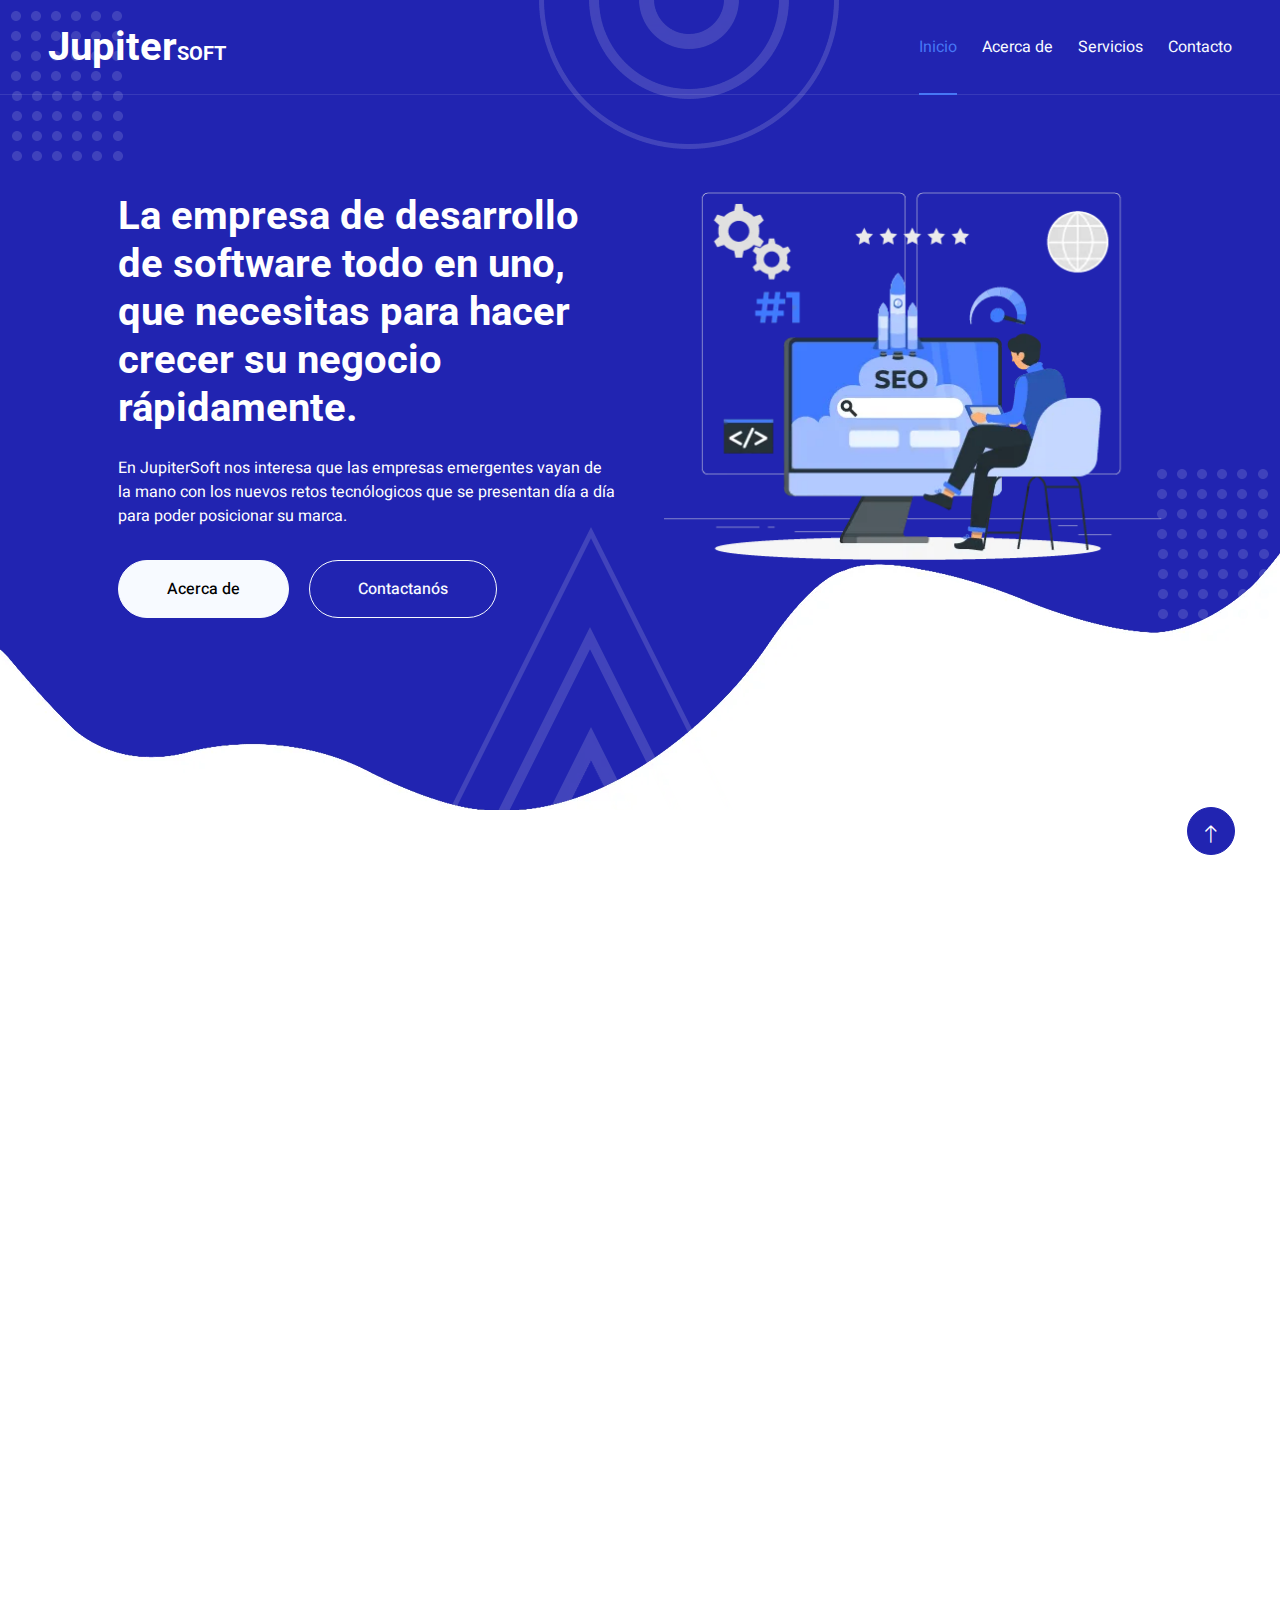
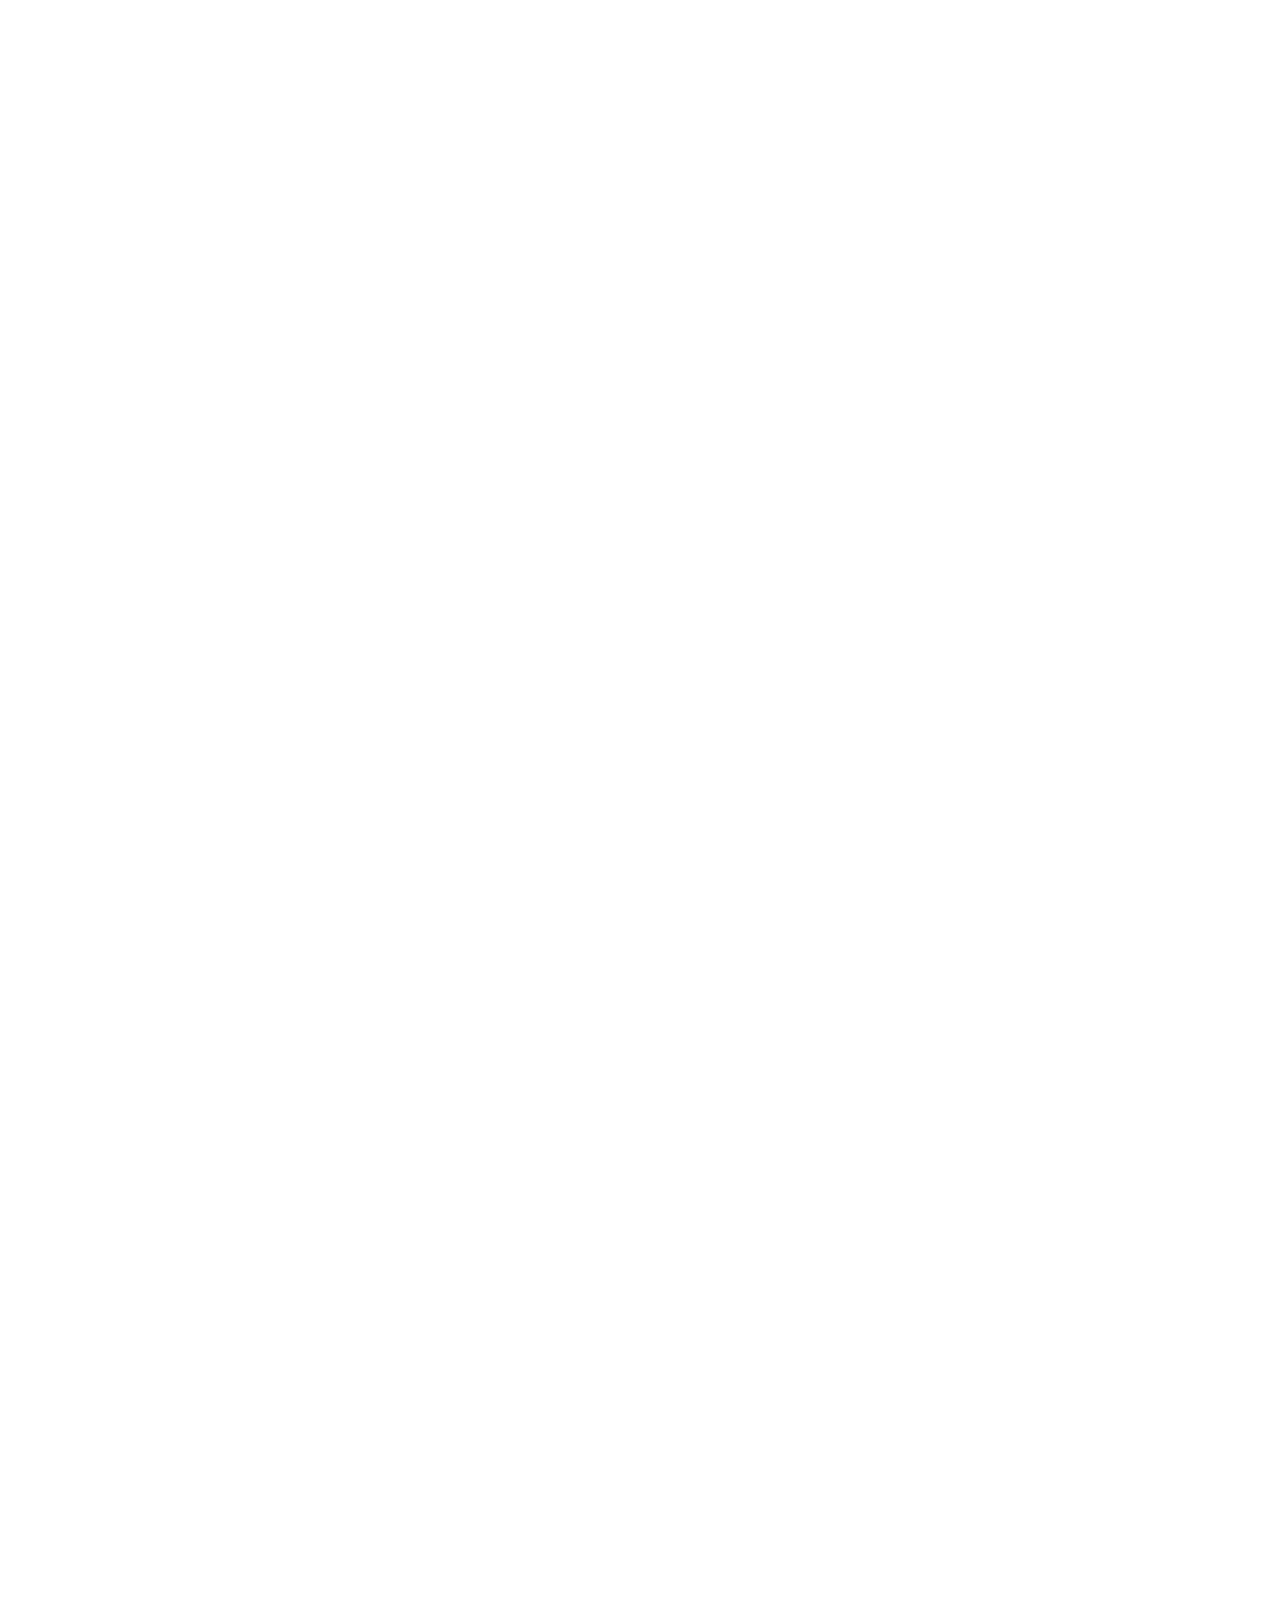
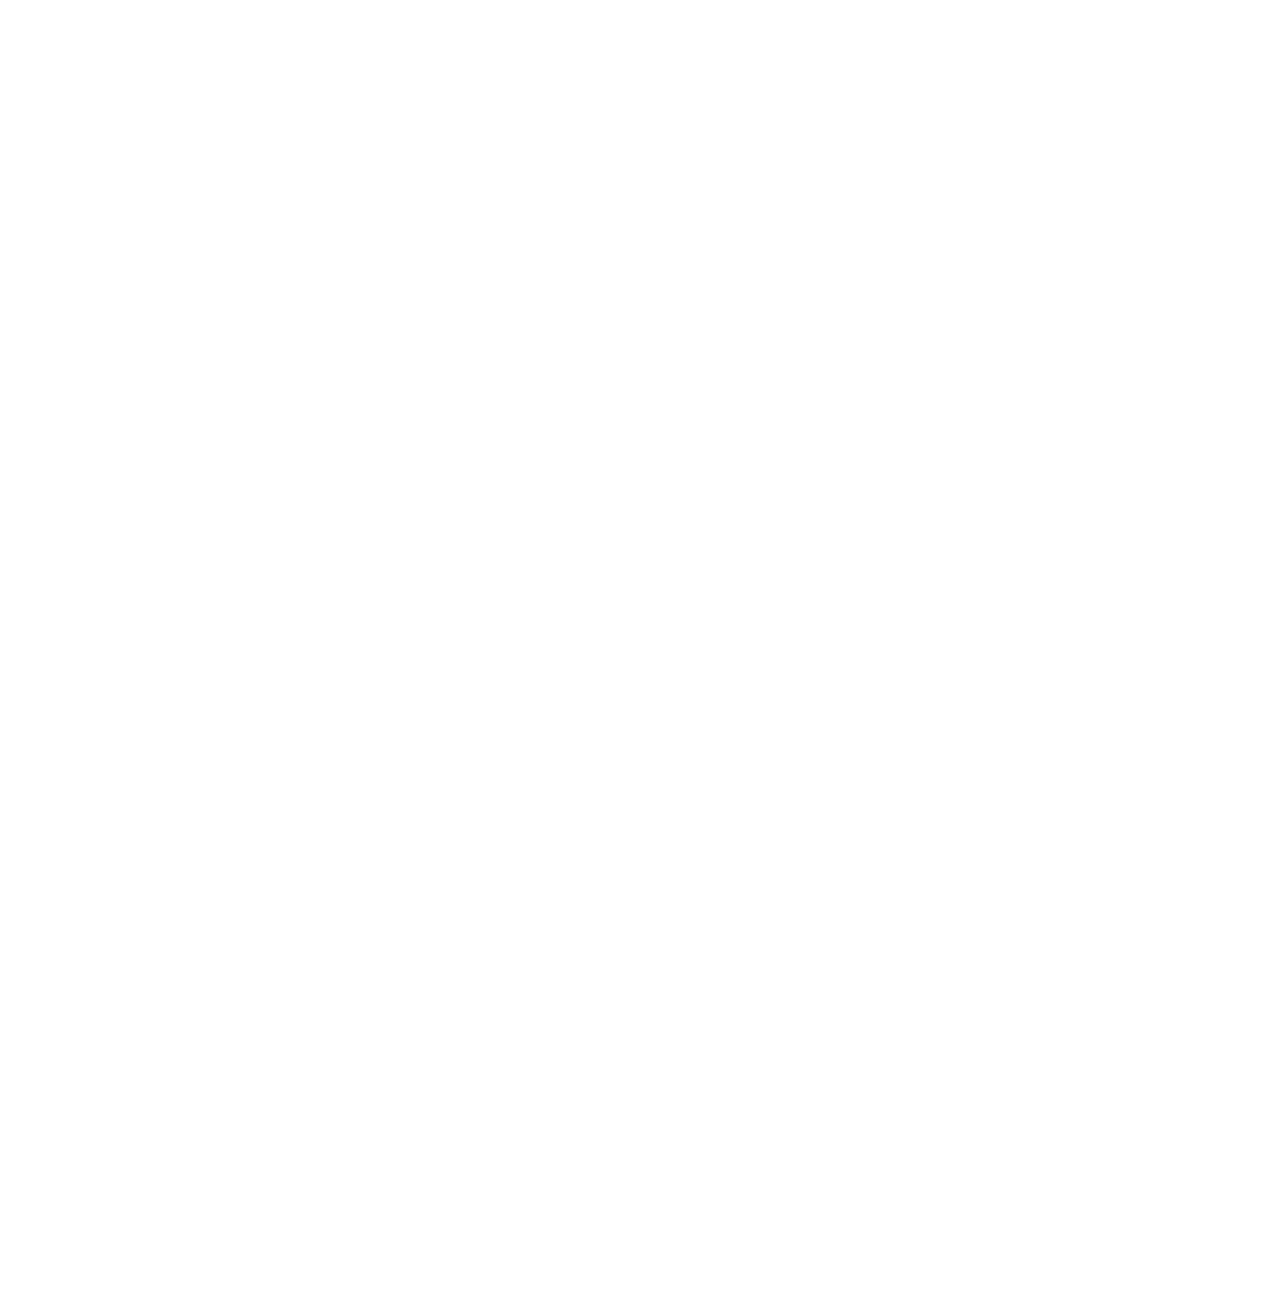
<file: index.html>
<!DOCTYPE html>
<html lang="en">
  <head>
    <meta charset="utf-8" />
    <title>JupiterSoft</title>
    <meta content="width=device-width, initial-scale=1.0" name="viewport" />
    <meta content="software" name="keywords" />
    <meta
      content="JupiterSoft Empresa lider en el desarrollo de tecnología"
      name="description"
    />

    <!-- Favicon -->
    <link rel="shortcut icon" href="img/logo_jupiter.webp" />
    <link rel="apple-touch-icon" href="img/logo_jupiter.webp" />
    <!-- Google Web Fonts -->
    <link rel="preconnect" href="https://fonts.googleapis.com" />
    <link rel="preconnect" href="https://fonts.gstatic.com" crossorigin />
    <link
      href="https://fonts.googleapis.com/css2?family=Heebo:wght@400;500&family=Roboto:wght@400;500;700&display=swap"
      rel="stylesheet"
    />

    <!-- Icon Font Stylesheet -->
    <link
      href="https://cdnjs.cloudflare.com/ajax/libs/font-awesome/5.10.0/css/all.min.css"
      rel="stylesheet"
    />
    <link
      href="https://cdn.jsdelivr.net/npm/bootstrap-icons@1.4.1/font/bootstrap-icons.css"
      rel="stylesheet"
    />

    <!-- Libraries Stylesheet -->
    <link href="lib/animate/animate.min.css" rel="stylesheet" />
    <link href="lib/owlcarousel/assets/owl.carousel.min.css" rel="stylesheet" />
    <link href="lib/lightbox/css/lightbox.min.css" rel="stylesheet" />

    <!-- Customized Bootstrap Stylesheet -->
    <link href="css/bootstrap.min.css" rel="stylesheet" />

    <!-- Template Stylesheet -->
    <link href="css/style.css" rel="stylesheet" />
  </head>

  <body>
    <div class="container-xxl bg-white p-0">
      <!-- Spinner Start -->
      <div
        id="spinner"
        class="show bg-white position-fixed translate-middle w-100 vh-100 top-50 start-50 d-flex align-items-center justify-content-center"
      >
        <div
          class="spinner-grow text-primary"
          style="width: 3rem; height: 3rem"
          role="status"
        >
          <span class="sr-only">Loading...</span>
        </div>
      </div>
      <!-- Spinner End -->

      <!-- Navbar & Hero Start -->
      <div class="container-xxl position-relative p-0">
        <nav
          class="navbar navbar-expand-lg navbar-light px-4 px-lg-5 py-3 py-lg-0"
        >
          <a href="#" class="navbar-brand p-0">
            <h1 class="m-0">Jupiter<span class="fs-5">SOFT</span></h1>
          </a>
          <button
            class="navbar-toggler"
            type="button"
            data-bs-toggle="collapse"
            data-bs-target="#navbarCollapse"
            aria-label="Menu"
          >
            <span class="fa fa-bars"></span>
          </button>
          <div class="collapse navbar-collapse" id="navbarCollapse">
            <div class="navbar-nav ms-auto py-0">
              <a href="index.html" class="nav-item nav-link active">Inicio</a>
              <a href="about.html" class="nav-item nav-link">Acerca de</a>
              <a href="service.html" class="nav-item nav-link">Servicios</a>

              <a href="contact.html" class="nav-item nav-link">Contacto</a>
            </div>
          </div>
        </nav>

        <div class="container-xxl py-5 bg-primary hero-header mb-5">
          <div class="container my-5 py-5 px-lg-5">
            <div class="row g-5 py-5">
              <div class="col-lg-6 text-center text-lg-start">
                <h1 class="text-white mb-4 animated zoomIn">
                  La empresa de desarrollo de software todo en uno, que
                  necesitas para hacer crecer su negocio rápidamente.
                </h1>
                <p class="text-white pb-3 animated zoomIn">
                  En JupiterSoft nos interesa que las empresas emergentes vayan
                  de la mano con los nuevos retos tecnólogicos que se presentan
                  día a día para poder posicionar su marca.
                </p>
                <a
                  href="#"
                  class="btn btn-light py-sm-3 px-sm-5 rounded-pill me-3 animated slideInLeft"
                  >Acerca de</a
                >
                <a
                  href="#"
                  class="btn btn-outline-light py-sm-3 px-sm-5 rounded-pill animated slideInRight"
                  >Contactanós</a
                >
              </div>
              <div class="col-lg-6 text-center text-lg-start">
                <img class="img-fluid" src="img/hero.webp" alt="JupiterSite" />
              </div>
            </div>
          </div>
        </div>
      </div>
      <!-- Navbar & Hero End -->

      <!-- Full Screen Search Start -->
      <div class="modal fade" id="searchModal" tabindex="-1">
        <div class="modal-dialog modal-fullscreen">
          <div class="modal-content" style="background: rgba(29, 29, 39, 0.7)">
            <div class="modal-header border-0">
              <button
                type="button"
                class="btn bg-white btn-close"
                data-bs-dismiss="modal"
                aria-label="Close"
              ></button>
            </div>
            <div
              class="modal-body d-flex align-items-center justify-content-center"
            >
              <div class="input-group" style="max-width: 600px">
                <input
                  type="text"
                  class="form-control bg-transparent border-light p-3"
                  placeholder="Type search keyword"
                />
                <button class="btn btn-light px-4">
                  <i class="bi bi-search"></i>
                </button>
              </div>
            </div>
          </div>
        </div>
      </div>
      <!-- Full Screen Search End -->

      <!-- About Start -->
      <div class="container-xxl py-5">
        <div class="container px-lg-5">
          <div class="row g-5">
            <div class="col-lg-6 wow fadeInUp" data-wow-delay="0.1s">
              <div class="section-title position-relative mb-4 pb-2">
                <h6 class="position-relative text-primary ps-4">
                  Sobre Nosotros
                </h6>
                <h2 class="mt-2">
                  La mejor empresa de desarrollo de software con 5 años de
                  experiencia
                </h2>
              </div>
              <p class="mb-4">
                Nos hemos enfocado en crear una empresa que de soluciones
                simples a problemas complejos, para que nuestros clientes se
                enfoquen en como escalar su modelo de negocio utilizando todas
                las herramientas que vamos desarrollando, utilizando estándares
                de calidad muy altos.
              </p>
              <div class="row g-3">
                <div class="col-sm-6">
                  <h6 class="mb-3">
                    <i class="fa fa-check text-primary me-2"></i>Desarrollo de
                    Sistemas Empresariales
                  </h6>
                  <h6 class="mb-0">
                    <i class="fa fa-check text-primary me-2"></i>Desarrollo
                    Profesional de Sitios Webs Progresivos
                  </h6>
                </div>
                <div class="col-sm-6">
                  <h6 class="mb-3">
                    <i class="fa fa-check text-primary me-2"></i>Configuración
                    de Servidores de Archivos
                  </h6>
                  <h6 class="mb-0">
                    <i class="fa fa-check text-primary me-2"></i>Administracion
                    y gestión de correos eléctronicos
                  </h6>
                </div>
                <div class="col-sm-6">
                  <h6 class="mb-3">
                    <i class="fa fa-check text-primary me-2"></i>Desarrollo de
                    plan de estructura de datos
                  </h6>
                  <h6 class="mb-0">
                    <i class="fa fa-check text-primary me-2"></i>Auditoría de
                    sistemas actuales
                  </h6>
                </div>
                <div class="col-sm-6">
                  <h6 class="mb-3">
                    <i class="fa fa-check text-primary me-2"></i>Configuración
                    de Seguridad Avanzada
                  </h6>
                  <h6 class="mb-0">
                    <i class="fa fa-check text-primary me-2"></i>Consultorías y
                    capacitaciones
                  </h6>
                </div>
              </div>
              <div class="d-flex align-items-center mt-4">
                <a
                  class="btn btn-primary rounded-pill px-4 me-3"
                  href="about.html"
                  >Saber más</a
                >
                <!-- <a class="btn btn-outline-primary btn-square me-3" href="#"
                  ><i class="fab fa-facebook-f"></i
                ></a>
                            <a class="btn btn-outline-primary btn-square me-3" href="#"><i class="fab fa-twitter"></i
                ></a>
                            <a class="btn btn-outline-primary btn-square me-3" href="#"><i class="fab fa-instagram"></i
                ></a>
                            <a class="btn btn-outline-primary btn-square" href="#"><i class="fab fa-linkedin-in"></i
                ></a> -->
              </div>
            </div>
            <div class="col-lg-6">
              <img
                class="img-fluid wow zoomIn"
                data-wow-delay="0.5s"
                src="img/about.webp"
                alt="About"
              />
            </div>
          </div>
        </div>
      </div>
      <!-- About End -->

      <!-- Newsletter Start -->
      <div
        class="container-xxl bg-primary newsletter my-5 wow fadeInUp"
        data-wow-delay="0.1s"
      >
        <div class="container px-lg-5">
          <div class="row align-items-center" style="height: 250px">
            <div class="col-12 col-md-6">
              <h3 class="text-white">Listo para iniciar tu proyecto</h3>
              <small class="text-white"
                >Haznos llegar tu correo para agendar una cita.</small
              >
              <div class="position-relative w-100 mt-3">
                <input
                  class="form-control border-0 rounded-pill w-100 ps-4 pe-5"
                  type="text"
                  placeholder="Ingresa tu correo electrónico"
                  style="height: 48px"
                />
                <button
                  type="button"
                  class="btn shadow-none position-absolute top-0 end-0 mt-1 me-2"
                >
                  <i class="fa fa-paper-plane text-primary fs-4"></i>
                </button>
              </div>
            </div>
            <div class="col-md-6 text-center mb-n5 d-none d-md-block">
              <img
                class="img-fluid mt-5"
                style="height: 250px"
                src="img/newsletter.webp"
              />
            </div>
          </div>
        </div>
      </div>
      <!-- Newsletter End -->

      <!-- Service Start -->
      <div class="container-xxl py-5">
        <div class="container px-lg-5">
          <div
            class="section-title position-relative text-center mb-5 pb-2 wow fadeInUp"
            data-wow-delay="0.1s"
          >
            <h6 class="position-relative d-inline text-primary ps-4">
              Nuestro Servicios
            </h6>
            <h2 class="mt-2">Qué soluciones ofrecemos?</h2>
          </div>
          <div class="row g-4">
            <div class="col-lg-4 col-md-6 wow zoomIn" data-wow-delay="0.1s">
              <div
                class="service-item d-flex flex-column justify-content-center text-center rounded"
              >
                <div class="service-icon flex-shrink-0">
                  <i class="fa fa-address-book fa-2x"></i>
                </div>
                <h5 class="mb-3">Optimización SEO</h5>
                <p>
                  Realizamos acciones orientadas a mejorar el posicionamiento de
                  un sitio web en la lista de resultados de Google, Bing, u
                  otros buscadores de internet.
                </p>
                <a class="btn px-3 mt-auto mx-auto" href="#">Read More</a>
              </div>
            </div>
            <div class="col-lg-4 col-md-6 wow zoomIn" data-wow-delay="0.3s">
              <div
                class="service-item d-flex flex-column justify-content-center text-center rounded"
              >
                <div class="service-icon flex-shrink-0">
                  <i class="fa fa-cog fa-2x"></i>
                </div>
                <h5 class="mb-3">Diseño web</h5>
                <p>
                  Es un área enfocada en el desarrollo de interfaces digitales,
                  como el diseño de sitios y aplicaciones para web.
                </p>
                <a class="btn px-3 mt-auto mx-auto" href="#">Read More</a>
              </div>
            </div>
            <div class="col-lg-4 col-md-6 wow zoomIn" data-wow-delay="0.6s">
              <div
                class="service-item d-flex flex-column justify-content-center text-center rounded"
              >
                <div class="service-icon flex-shrink-0">
                  <i class="fa fa-bullhorn fa-2x" aria-hidden="true"></i>
                </div>
                <h5 class="mb-3">Social Media Marketing</h5>
                <p>
                  Marketing combina los objetivos de mercadotecnia en Internet
                  con medios sociales como foros web, blogs.
                </p>
                <a class="btn px-3 mt-auto mx-auto" href="#">Read More</a>
              </div>
            </div>
            <div class="col-lg-4 col-md-6 wow zoomIn" data-wow-delay="0.1s">
              <div
                class="service-item d-flex flex-column justify-content-center text-center rounded"
              >
                <div class="service-icon flex-shrink-0">
                  <i class="fa fa-envelope fa-2x"></i>
                </div>
                <h5 class="mb-3">Email Marketing</h5>
                <p>
                  Creamos una herramienta para comunicarse digitalmente con
                  leads y clientes a través del envío masivo de correos
                  electrónicos a una base de contactos.
                </p>
                <a class="btn px-3 mt-auto mx-auto" href="#">Read More</a>
              </div>
            </div>
            <div class="col-lg-4 col-md-6 wow zoomIn" data-wow-delay="0.3s">
              <div
                class="service-item d-flex flex-column justify-content-center text-center rounded"
              >
                <div class="service-icon flex-shrink-0">
                  <i class="fa fa-terminal fa-2x"></i>
                </div>
                <h5 class="mb-3">Ciberseguridad</h5>
                <p>
                  La ciberseguridad se ha convertido en una prioridad para los
                  gobiernos de todo el mundo, ya que consideran que proteger a
                  los activos disponibles a través de internet.
                </p>
                <a class="btn px-3 mt-auto mx-auto" href="#">Read More</a>
              </div>
            </div>
            <div class="col-lg-4 col-md-6 wow zoomIn" data-wow-delay="0.6s">
              <div
                class="service-item d-flex flex-column justify-content-center text-center rounded"
              >
                <div class="service-icon flex-shrink-0">
                  <i class="fa fa-server fa-2x"></i>
                </div>
                <h5 class="mb-3">Desarrollo de App</h5>
                <p>
                  El desarrollo de aplicaciones conlleva un ciclo de vida con
                  las siguientes fases: análisis, diseño, construcción, pruebas
                  e implantación y soporte y mantenimiento.
                </p>
                <a class="btn px-3 mt-auto mx-auto" href="#">Read More</a>
              </div>
            </div>
          </div>
        </div>
      </div>
      <!-- Service End -->

      <!-- Portfolio Start -->
      <div class="container-xxl py-5">
        <div class="container px-lg-5">
          <div
            class="section-title position-relative text-center mb-5 pb-2 wow fadeInUp"
            data-wow-delay="0.1s"
          >
            <h6 class="position-relative d-inline text-primary ps-4">
              Nuestros Proyectos
            </h6>
            <h2 class="mt-2">Proyectos Recientes</h2>
          </div>
          <div class="row mt-n2 wow fadeInUp" data-wow-delay="0.1s">
            <div class="col-12 text-center">
              <ul class="list-inline mb-5" id="portfolio-flters">
                <li class="btn px-3 pe-4 active" data-filter="*">Todos</li>
                <li class="btn px-3 pe-4" data-filter=".first">Sitios</li>
                <li class="btn px-3 pe-4" data-filter=".second">
                  Aplicaciones
                </li>
              </ul>
            </div>
          </div>
          <div class="row g-4 portfolio-container">
            <div
              class="col-lg-4 col-md-6 portfolio-item first wow zoomIn"
              data-wow-delay="0.1s"
            >
              <div class="position-relative rounded overflow-hidden">
                <img
                  class="img-fluid w-100"
                  src="img/resicom.webp"
                  alt="JupiterSite"
                />
                <div class="portfolio-overlay">
                  <a
                    class="btn btn-light"
                    href="img/resicom.webp"
                    data-lightbox="portfolio"
                    ><i class="fa fa-plus fa-2x text-primary"></i
                  ></a>
                  <div class="mt-auto">
                    <small class="text-white"
                      ><i class="fa fa-folder me-2"></i>Sitio Web</small
                    >
                    <a
                      class="h5 d-block text-white mt-1 mb-0"
                      href="http://resicom.com.mx/"
                      >Sitio Web de Resicom S.A. DE C.V.</a
                    >
                  </div>
                </div>
              </div>
            </div>
            <div
              class="col-lg-4 col-md-6 portfolio-item second wow zoomIn"
              data-wow-delay="0.3s"
            >
              <div class="position-relative rounded overflow-hidden">
                <img
                  class="img-fluid w-100"
                  src="img/resoca.webp"
                  alt="JupiterSite"
                />
                <div class="portfolio-overlay">
                  <a
                    class="btn btn-light"
                    href="img/resoca.webp"
                    data-lightbox="portfolio"
                    ><i class="fa fa-plus fa-2x text-primary"></i
                  ></a>
                  <div class="mt-auto">
                    <small class="text-white"
                      ><i class="fa fa-folder me-2"></i>PWA Web</small
                    >
                    <a
                      class="h5 d-block text-white mt-1 mb-0"
                      href="https://resoca.gruposoca.com.mx/login.html"
                      >Sistema Empresarial Resoca del Pacífico</a
                    >
                  </div>
                </div>
              </div>
            </div>
            <div
              class="col-lg-4 col-md-6 portfolio-item first wow zoomIn"
              data-wow-delay="0.6s"
            >
              <div class="position-relative rounded overflow-hidden">
                <img
                  class="img-fluid w-100"
                  src="img/terramar.webp"
                  alt="https://grupoterramar.mx/"
                />
                <div class="portfolio-overlay">
                  <a
                    class="btn btn-light"
                    href="img/terramar.webp"
                    data-lightbox="portfolio"
                    ><i class="fa fa-plus fa-2x text-primary"></i
                  ></a>
                  <div class="mt-auto">
                    <small class="text-white"
                      ><i class="fa fa-folder me-2"></i>Sitio Web</small
                    >
                    <a class="h5 d-block text-white mt-1 mb-0" href="#"
                      >Constructora Terramar S.A. DE C.V.</a
                    >
                  </div>
                </div>
              </div>
            </div>
            <div
              class="col-lg-4 col-md-6 portfolio-item second wow zoomIn"
              data-wow-delay="0.1s"
            >
              <div class="position-relative rounded overflow-hidden">
                <img
                  class="img-fluid w-100"
                  src="img/slg.webp"
                  alt="JupiterSite"
                />
                <div class="portfolio-overlay">
                  <a
                    class="btn btn-light"
                    href="img/slg.webp"
                    data-lightbox="portfolio"
                    ><i class="fa fa-plus fa-2x text-primary"></i
                  ></a>
                  <div class="mt-auto">
                    <small class="text-white"
                      ><i class="fa fa-folder me-2"></i>PWA Web</small
                    >
                    <a
                      class="h5 d-block text-white mt-1 mb-0"
                      href="https://slg.gruposoca.com.mx/login.html"
                      >Sistema CRM de Soca Logistic Group</a
                    >
                  </div>
                </div>
              </div>
            </div>
            <div
              class="col-lg-4 col-md-6 portfolio-item first wow zoomIn"
              data-wow-delay="0.3s"
            >
              <div class="position-relative rounded overflow-hidden">
                <img
                  class="img-fluid w-100"
                  src="img/gruposoca.webp"
                  alt="JupiterSite"
                />
                <div class="portfolio-overlay">
                  <a
                    class="btn btn-light"
                    href="img/gruposoca.webp"
                    data-lightbox="portfolio"
                    ><i class="fa fa-plus fa-2x text-primary"></i
                  ></a>
                  <div class="mt-auto">
                    <small class="text-white"
                      ><i class="fa fa-folder me-2"></i>Sitio Web</small
                    >
                    <a
                      class="h5 d-block text-white mt-1 mb-0"
                      href="https://www.gruposoca.com.mx/"
                      >Grupo Soca</a
                    >
                  </div>
                </div>
              </div>
            </div>
            <div
              class="col-lg-4 col-md-6 portfolio-item second wow zoomIn"
              data-wow-delay="0.6s"
            >
              <div class="position-relative rounded overflow-hidden">
                <img
                  class="img-fluid w-100"
                  src="img/pagos.webp"
                  alt="JupiterSite"
                />
                <div class="portfolio-overlay">
                  <a
                    class="btn btn-light"
                    href="img/pagos.webp"
                    data-lightbox="portfolio"
                    ><i class="fa fa-plus fa-2x text-primary"></i
                  ></a>
                  <div class="mt-auto">
                    <small class="text-white"
                      ><i class="fa fa-folder me-2"></i>PWA Web</small
                    >
                    <a
                      class="h5 d-block text-white mt-1 mb-0"
                      href="https://pagos.capdam.gob.mx/login.php"
                      >Sitio de Pagos en Línea</a
                    >
                  </div>
                </div>
              </div>
            </div>
            <div
              class="col-lg-4 col-md-6 portfolio-item first wow zoomIn"
              data-wow-delay="0.1s"
            >
              <div class="position-relative rounded overflow-hidden">
                <img
                  class="img-fluid w-100"
                  src="img/twologistic.webp"
                  alt="JupiterSite"
                />
                <div class="portfolio-overlay">
                  <a
                    class="btn btn-light"
                    href="img/twologistic.webp"
                    data-lightbox="portfolio"
                    ><i class="fa fa-plus fa-2x text-primary"></i
                  ></a>
                  <div class="mt-auto">
                    <small class="text-white"
                      ><i class="fa fa-folder me-2"></i>Sitio Web</small
                    >
                    <a
                      class="h5 d-block text-white mt-1 mb-0"
                      href="https://twologistic.com/"
                      >Two Logistics</a
                    >
                  </div>
                </div>
              </div>
            </div>
            <div
              class="col-lg-4 col-md-6 portfolio-item second wow zoomIn"
              data-wow-delay="0.3s"
            >
              <div class="position-relative rounded overflow-hidden">
                <img
                  class="img-fluid w-100"
                  src="img/erp_twologistic.webp"
                  alt="JupiterSite"
                />
                <div class="portfolio-overlay">
                  <a
                    class="btn btn-light"
                    href="img/erp_twologistic.webp"
                    data-lightbox="portfolio"
                    ><i class="fa fa-plus fa-2x text-primary"></i
                  ></a>
                  <div class="mt-auto">
                    <small class="text-white"
                      ><i class="fa fa-folder me-2"></i>PWA Web</small
                    >
                    <a
                      class="h5 d-block text-white mt-1 mb-0"
                      href="https://erp.twologistic.com/"
                      >Sistema Empresarial Two Logistics</a
                    >
                  </div>
                </div>
              </div>
            </div>
            <div
              class="col-lg-4 col-md-6 portfolio-item first wow zoomIn"
              data-wow-delay="0.6s"
            >
              <div class="position-relative rounded overflow-hidden">
                <img
                  class="img-fluid w-100"
                  src="img/coparmex.webp"
                  alt="JupiterSite"
                />
                <div class="portfolio-overlay">
                  <a
                    class="btn btn-light"
                    href="img/coparmex.webp"
                    data-lightbox="portfolio"
                    ><i class="fa fa-plus fa-2x text-primary"></i
                  ></a>
                  <div class="mt-auto">
                    <small class="text-white"
                      ><i class="fa fa-folder me-2"></i>Sitio Web</small
                    >
                    <a class="h5 d-block text-white mt-1 mb-0" href="#"
                      >Coparmex Manzanillo</a
                    >
                  </div>
                </div>
              </div>
            </div>
            <div
              class="col-lg-4 col-md-6 portfolio-item first wow zoomIn"
              data-wow-delay="0.1s"
            >
              <div class="position-relative rounded overflow-hidden">
                <img
                  class="img-fluid w-100"
                  src="img/cme.webp"
                  alt="JupiterSite"
                />
                <div class="portfolio-overlay">
                  <a
                    class="btn btn-light"
                    href="img/cme.webp"
                    data-lightbox="portfolio"
                    ><i class="fa fa-plus fa-2x text-primary"></i
                  ></a>
                  <div class="mt-auto">
                    <small class="text-white"
                      ><i class="fa fa-folder me-2"></i>CME Logistics</small
                    >
                    <a
                      class="h5 d-block text-white mt-1 mb-0"
                      href="https://cmelogistics.mx/"
                      >Sitio Web de CME Logistics</a
                    >
                  </div>
                </div>
              </div>
            </div>
            <div
              class="col-lg-4 col-md-6 portfolio-item second wow zoomIn"
              data-wow-delay="0.3s"
            >
              <div class="position-relative rounded overflow-hidden">
                <img
                  class="img-fluid w-100"
                  src="img/erp_cme.webp"
                  alt="https://erp.cmelogistics.mx/"
                />
                <div class="portfolio-overlay">
                  <a
                    class="btn btn-light"
                    href="img/erp_cme.webp"
                    data-lightbox="portfolio"
                    ><i class="fa fa-plus fa-2x text-primary"></i
                  ></a>
                  <div class="mt-auto">
                    <small class="text-white"
                      ><i class="fa fa-folder me-2"></i>PWA Web</small
                    >
                    <a class="h5 d-block text-white mt-1 mb-0" href="#"
                      >Sistema Empresarial CME Logistics</a
                    >
                  </div>
                </div>
              </div>
            </div>
            <div
              class="col-lg-4 col-md-6 portfolio-item first wow zoomIn"
              data-wow-delay="0.6s"
            >
              <div class="position-relative rounded overflow-hidden">
                <img
                  class="img-fluid w-100"
                  src="img/esso.webp"
                  alt="JupiterSite"
                />
                <div class="portfolio-overlay">
                  <a
                    class="btn btn-light"
                    href="img/esso.webp"
                    data-lightbox="portfolio"
                    ><i class="fa fa-plus fa-2x text-primary"></i
                  ></a>
                  <div class="mt-auto">
                    <small class="text-white"
                      ><i class="fa fa-folder me-2"></i>Sitio Web</small
                    >
                    <a
                      class="h5 d-block text-white mt-1 mb-0"
                      href="https://logisticaesso.com/"
                      >Sitio Web de Esso Logística</a
                    >
                  </div>
                </div>
              </div>
            </div>
            <div
              class="col-lg-4 col-md-6 portfolio-item first wow zoomIn"
              data-wow-delay="0.1s"
            >
              <div class="position-relative rounded overflow-hidden">
                <img
                  class="img-fluid w-100"
                  src="img/amigos.webp"
                  alt="JupiterSite"
                />
                <div class="portfolio-overlay">
                  <a
                    class="btn btn-light"
                    href="img/amigos.webp"
                    data-lightbox="portfolio"
                    ><i class="fa fa-plus fa-2x text-primary"></i
                  ></a>
                  <div class="mt-auto">
                    <small class="text-white"
                      ><i class="fa fa-folder me-2"></i>Sitio Web</small
                    >
                    <a
                      class="h5 d-block text-white mt-1 mb-0"
                      href="https://amigosconcausa.com/"
                      >Sitio Web de Amigos Con Causa</a
                    >
                  </div>
                </div>
              </div>
            </div>
            <div
              class="col-lg-4 col-md-6 portfolio-item second wow zoomIn"
              data-wow-delay="0.3s"
            >
              <div class="position-relative rounded overflow-hidden">
                <img
                  class="img-fluid w-100"
                  src="img/amazing.webp"
                  alt="JupiterSite"
                />
                <div class="portfolio-overlay">
                  <a
                    class="btn btn-light"
                    href="img/amazing.webp"
                    data-lightbox="portfolio"
                    ><i class="fa fa-plus fa-2x text-primary"></i
                  ></a>
                  <div class="mt-auto">
                    <small class="text-white"
                      ><i class="fa fa-folder me-2"></i>Sitio Web</small
                    >
                    <a
                      class="h5 d-block text-white mt-1 mb-0"
                      href="https://mexicoamazingtravels.com/"
                      >Sitio Web de Mexico Amazing Travels</a
                    >
                  </div>
                </div>
              </div>
            </div>
            <div
              class="col-lg-4 col-md-6 portfolio-item first wow zoomIn"
              data-wow-delay="0.6s"
            >
              <div class="position-relative rounded overflow-hidden">
                <img
                  class="img-fluid w-100"
                  src="img/stcc.webp"
                  alt="JupiterSite"
                />
                <div class="portfolio-overlay">
                  <a
                    class="btn btn-light"
                    href="img/stcc.webp"
                    data-lightbox="portfolio"
                    ><i class="fa fa-plus fa-2x text-primary"></i
                  ></a>
                  <div class="mt-auto">
                    <small class="text-white"
                      ><i class="fa fa-folder me-2"></i>Sitio Web</small
                    >
                    <a class="h5 d-block text-white mt-1 mb-0" href="#"
                      >Sitio Web de STCC</a
                    >
                  </div>
                </div>
              </div>
            </div>
          </div>
        </div>
      </div>
      <!-- Portfolio End -->

      <!-- Testimonial Start -->
      <!-- <div
        class="container-xxl bg-primary testimonial py-5 my-5 wow fadeInUp"
        data-wow-delay="0.1s"
      >
        <div class="container py-5 px-lg-5">
          <div class="owl-carousel testimonial-carousel">
            <div
              class="testimonial-item bg-transparent border rounded text-white p-4"
            >
              <i class="fa fa-quote-left fa-2x mb-3"></i>
              <p>
                Dolor et eos labore, stet justo sed est sed. Diam sed sed dolor
                stet amet eirmod eos labore diam
              </p>
              <div class="d-flex align-items-center">
                <img
                  class="img-fluid flex-shrink-0 rounded-circle"
                  src="img/testimonial-1.webp"
                  style="width: 50px; height: 50px"
                />
                <div class="ps-3">
                  <h6 class="text-white mb-1">Client Name</h6>
                  <small>Profession</small>
                    </div>
                </div>
            </div>
            <div class="testimonial-item bg-transparent border rounded text-white p-4">
                <i class="fa fa-quote-left fa-2x mb-3"></i>
                <p>
                    Dolor et eos labore, stet justo sed est sed. Diam sed sed dolor stet amet eirmod eos labore diam
                </p>
                <div class="d-flex align-items-center">
                    <img class="img-fluid flex-shrink-0 rounded-circle" src="img/testimonial-2.webp" style="width: 50px; height: 50px" />
                    <div class="ps-3">
                        <h6 class="text-white mb-1">Client Name</h6>
                        <small>Profession</small>
                    </div>
                </div>
            </div>
            <div class="testimonial-item bg-transparent border rounded text-white p-4">
                <i class="fa fa-quote-left fa-2x mb-3"></i>
                <p>
                    Dolor et eos labore, stet justo sed est sed. Diam sed sed dolor stet amet eirmod eos labore diam
                </p>
                <div class="d-flex align-items-center">
                    <img class="img-fluid flex-shrink-0 rounded-circle" src="img/testimonial-3.webp" style="width: 50px; height: 50px" />
                    <div class="ps-3">
                        <h6 class="text-white mb-1">Client Name</h6>
                        <small>Profession</small>
                    </div>
                </div>
            </div>
            <div class="testimonial-item bg-transparent border rounded text-white p-4">
                <i class="fa fa-quote-left fa-2x mb-3"></i>
                <p>
                    Dolor et eos labore, stet justo sed est sed. Diam sed sed dolor stet amet eirmod eos labore diam
                </p>
                <div class="d-flex align-items-center">
                    <img class="img-fluid flex-shrink-0 rounded-circle" src="img/testimonial-4.webp" style="width: 50px; height: 50px" />
                    <div class="ps-3">
                        <h6 class="text-white mb-1">Client Name</h6>
                        <small>Profession</small>
                    </div>
                </div>
            </div>
        </div>
    </div>
    </div> -->
      <!-- Testimonial End -->

      <!-- Team Start -->
      <!-- <div class="container-xxl py-5">
        <div class="container px-lg-5">
            <div class="section-title position-relative text-center mb-5 pb-2 wow fadeInUp" data-wow-delay="0.1s">
                <h6 class="position-relative d-inline text-primary ps-4">
                    Conoce Nuestro Equipo
                </h6>
                <h2 class="mt-2">Meet Our Team Members</h2>
            </div>
            <div class="row g-4">
                <div class="col-lg-4 col-md-6 wow fadeInUp" data-wow-delay="0.1s">
                    <div class="team-item">
                        <div class="d-flex">
                            <div class="flex-shrink-0 d-flex flex-column align-items-center mt-4 pt-5" style="width: 75px">
                                <a class="btn btn-square text-primary bg-white my-1" href="#"><i class="fab fa-facebook-f"></i
                    ></a>
                                <a class="btn btn-square text-primary bg-white my-1" href="#"><i class="fab fa-twitter"></i
                    ></a>
                                <a class="btn btn-square text-primary bg-white my-1" href="#"><i class="fab fa-instagram"></i
                    ></a>
                                <a class="btn btn-square text-primary bg-white my-1" href="#"><i class="fab fa-linkedin-in"></i
                    ></a>
                            </div>
                            <img class="img-fluid rounded w-100" src="img/team-1.webp" alt="JupiterSite" />
                        </div>
                        <div class="px-4 py-3">
                            <h5 class="fw-bold m-0">Jhon Doe</h5>
                            <small>CEO</small>
                        </div>
                    </div>
                </div>
                <div class="col-lg-4 col-md-6 wow fadeInUp" data-wow-delay="0.3s">
                    <div class="team-item">
                        <div class="d-flex">
                            <div class="flex-shrink-0 d-flex flex-column align-items-center mt-4 pt-5" style="width: 75px">
                                <a class="btn btn-square text-primary bg-white my-1" href="#"><i class="fab fa-facebook-f"></i
                    ></a>
                                <a class="btn btn-square text-primary bg-white my-1" href="#"><i class="fab fa-twitter"></i
                    ></a>
                                <a class="btn btn-square text-primary bg-white my-1" href="#"><i class="fab fa-instagram"></i
                    ></a>
                                <a class="btn btn-square text-primary bg-white my-1" href="#"><i class="fab fa-linkedin-in"></i
                    ></a>
                            </div>
                            <img class="img-fluid rounded w-100" src="img/team-2.webp" alt="JupiterSite" />
                        </div>
                        <div class="px-4 py-3">
                            <h5 class="fw-bold m-0">Emma William</h5>
                            <small>Manager</small>
                        </div>
                    </div>
                </div>
                <div class="col-lg-4 col-md-6 wow fadeInUp" data-wow-delay="0.6s">
                    <div class="team-item">
                        <div class="d-flex">
                            <div class="flex-shrink-0 d-flex flex-column align-items-center mt-4 pt-5" style="width: 75px">
                                <a class="btn btn-square text-primary bg-white my-1" href="#"><i class="fab fa-facebook-f"></i
                    ></a>
                                <a class="btn btn-square text-primary bg-white my-1" href="#"><i class="fab fa-twitter"></i
                    ></a>
                                <a class="btn btn-square text-primary bg-white my-1" href="#"><i class="fab fa-instagram"></i
                    ></a>
                                <a class="btn btn-square text-primary bg-white my-1" href="#"><i class="fab fa-linkedin-in"></i
                    ></a>
                            </div>
                            <img class="img-fluid rounded w-100" src="img/team-3.webp" alt="JupiterSite" />
                        </div>
                        <div class="px-4 py-3">
                            <h5 class="fw-bold m-0">Noah Michael</h5>
                            <small>Designer</small>
                        </div>
                    </div>
                </div>
            </div>
        </div>
    </div> -->
      <!-- Team End -->

      <!-- Footer Start -->
      <div
        class="container-fluid bg-primary text-light footer mt-5 pt-5 wow fadeIn"
        data-wow-delay="0.1s"
      >
        <div class="container py-5 px-lg-5">
          <div class="row g-5">
            <div class="col-md-6 col-lg-6">
              <h5 class="text-white mb-4">Comunícate con nosotros</h5>

              <p><i class="fa fa-phone-alt me-3"></i>314 146 8967</p>
              <p>
                <i class="fa fa-envelope me-3"></i>contacto@jupitersoft.tech
              </p>
              <!-- <div class="d-flex pt-2">
                <a class="btn btn-outline-light btn-social" href="#"
                  ><i class="fab fa-twitter"></i
                ></a>
                <a class="btn btn-outline-light btn-social" href="#"
                  ><i class="fab fa-facebook-f"></i
                ></a>
                <a class="btn btn-outline-light btn-social" href="#"
                  ><i class="fab fa-youtube"></i
                ></a>
                <a class="btn btn-outline-light btn-social" href="#"
                  ><i class="fab fa-instagram"></i
                ></a>
                <a class="btn btn-outline-light btn-social" href="#"
                  ><i class="fab fa-linkedin-in"></i
                ></a>
              </div> -->
            </div>
            <div class="col-md-6 col-lg-6">
              <h5 class="text-white mb-4">Ligas</h5>
              <a class="btn btn-link" href="about.html">Acerca de</a>
              <a class="btn btn-link" href="contact.html">Contactanós</a>
              <a
                class="btn btn-link"
                href="docs/Aviso de Privacidad Jupiter.pdf"
                >Aviso de Privacidad</a
              >
            </div>
          </div>
        </div>
        <div class="container px-lg-5">
          <div class="copyright">
            <div class="row">
              <div class="col-md-6 text-center text-md-start mb-3 mb-md-0">
                &copy;
                <a class="border-bottom" href="index.html">JupiterSoft</a>,
                Todos los derechos Reservados. Diseñado por
                <a class="border-bottom" href="#">JuanPablo-Hack</a>
              </div>
            </div>
          </div>
        </div>
      </div>
      <!-- Footer End -->

      <!-- Back to Top -->
      <a
        href="#"
        class="btn btn-lg btn-primary btn-lg-square back-to-top pt-2"
        aria-label="Subir Página"
        ><i class="bi bi-arrow-up"></i
      ></a>
    </div>

    <!-- JavaScript Libraries -->
    <script src="https://code.jquery.com/jquery-3.4.1.min.js"></script>
    <script src="https://cdn.jsdelivr.net/npm/bootstrap@5.0.0/dist/js/bootstrap.bundle.min.js"></script>
    <script src="lib/wow/wow.min.js"></script>
    <script src="lib/easing/easing.min.js"></script>
    <script src="lib/waypoints/waypoints.min.js"></script>
    <script src="lib/owlcarousel/owl.carousel.min.js"></script>
    <script src="lib/isotope/isotope.pkgd.min.js"></script>
    <script src="lib/lightbox/js/lightbox.min.js"></script>

    <!-- Template Javascript -->
    <script src="js/main.js"></script>
  </body>
</html>
</file>
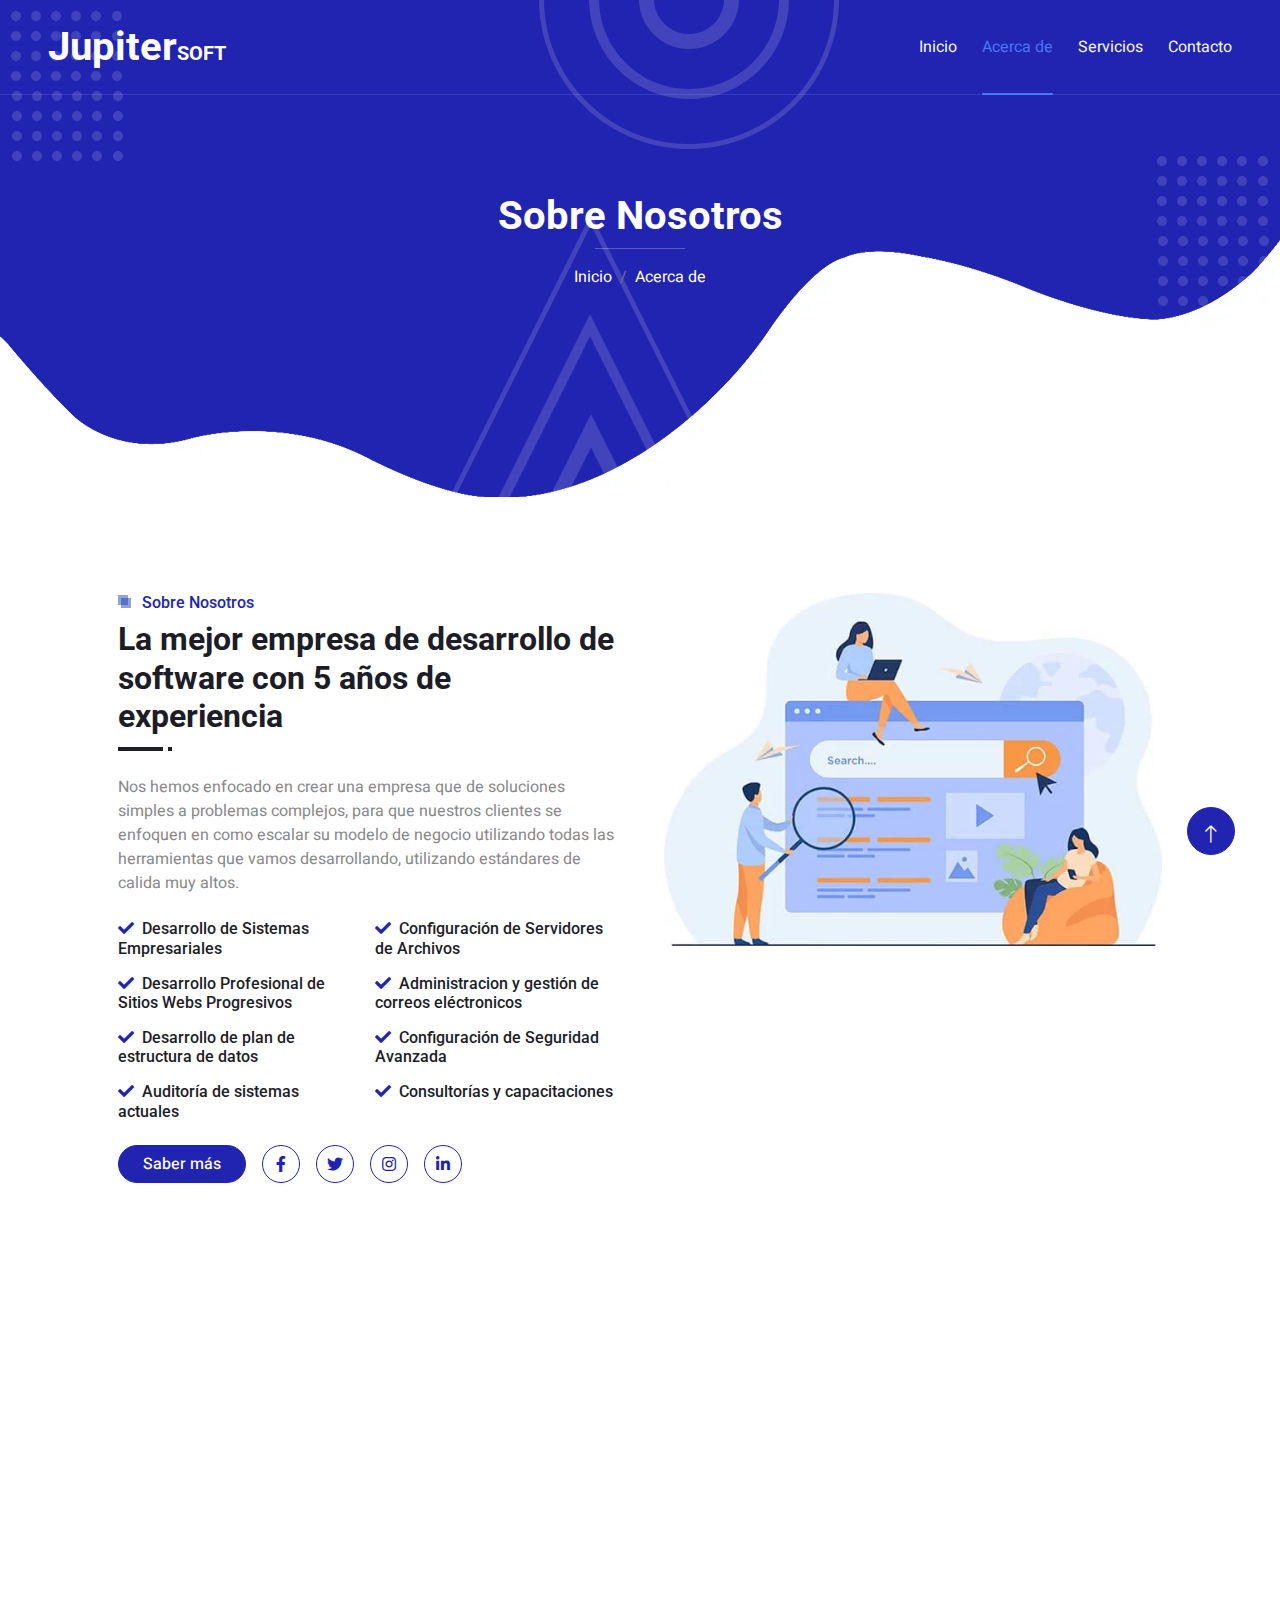
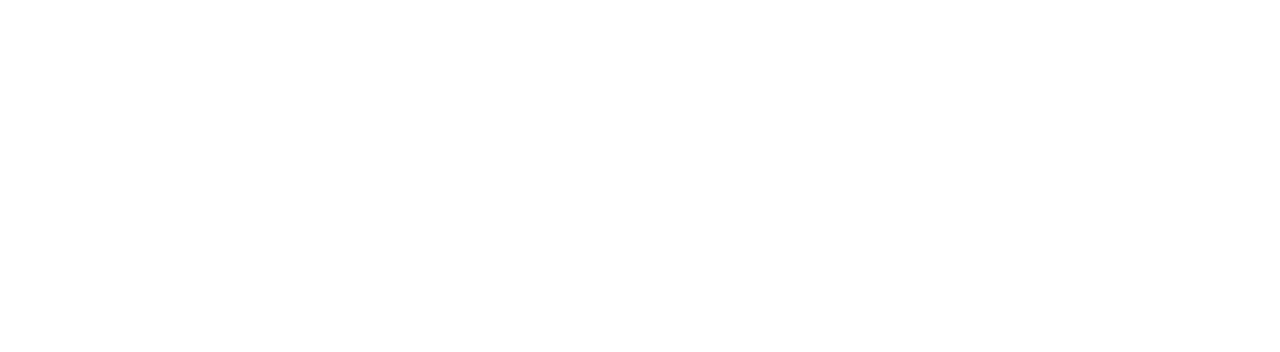
<file: about.html>
<!DOCTYPE html>
<html lang="en">

<head>
    <meta charset="utf-8" />
    <title>JupiterSoft</title>
    <meta content="width=device-width, initial-scale=1.0" name="viewport" />
    <meta content="software" name="keywords" />
    <meta content="JupiterSoft Empresa lider en el desarrollo de tecnología" name="description" />

    <!-- Favicon -->
    <link rel="shortcut icon" href="img/logo_jupiter.webp">

    <!-- Google Web Fonts -->
    <link rel="preconnect" href="https://fonts.googleapis.com" />
    <link rel="preconnect" href="https://fonts.gstatic.com" crossorigin />
    <link href="https://fonts.googleapis.com/css2?family=Heebo:wght@400;500&family=Roboto:wght@400;500;700&display=swap" rel="stylesheet" />

    <!-- Icon Font Stylesheet -->
    <link href="https://cdnjs.cloudflare.com/ajax/libs/font-awesome/5.10.0/css/all.min.css" rel="stylesheet" />
    <link href="https://cdn.jsdelivr.net/npm/bootstrap-icons@1.4.1/font/bootstrap-icons.css" rel="stylesheet" />

    <!-- Libraries Stylesheet -->
    <link href="lib/animate/animate.min.css" rel="stylesheet" />
    <link href="lib/owlcarousel/assets/owl.carousel.min.css" rel="stylesheet" />
    <link href="lib/lightbox/css/lightbox.min.css" rel="stylesheet" />

    <!-- Customized Bootstrap Stylesheet -->
    <link href="css/bootstrap.min.css" rel="stylesheet" />

    <!-- Template Stylesheet -->
    <link href="css/style.css" rel="stylesheet" />
</head>

<body>
    <div class="container-xxl bg-white p-0">
        <!-- Spinner Start -->
        <div id="spinner" class="show bg-white position-fixed translate-middle w-100 vh-100 top-50 start-50 d-flex align-items-center justify-content-center">
            <div class="spinner-grow text-primary" style="width: 3rem; height: 3rem" role="status">
                <span class="sr-only">Loading...</span>
            </div>
        </div>
        <!-- Spinner End -->

        <!-- Navbar & Hero Start -->
        <div class="container-xxl position-relative p-0">
            <nav class="navbar navbar-expand-lg navbar-light px-4 px-lg-5 py-3 py-lg-0">
                <a href="" class="navbar-brand p-0">
                    <h1 class="m-0">Jupiter<span class="fs-5">SOFT</span></h1>
                </a>
                <button class="navbar-toggler" type="button" data-bs-toggle="collapse" data-bs-target="#navbarCollapse">
            <span class="fa fa-bars"></span>
          </button>
                <div class="collapse navbar-collapse" id="navbarCollapse">
                    <div class="navbar-nav ms-auto py-0">
                        <a href="index.html" class="nav-item nav-link">Inicio</a>
                        <a href="about.html" class="nav-item nav-link active">Acerca de</a>
                        <a href="service.html" class="nav-item nav-link">Servicios</a>

                        <a href="contact.html" class="nav-item nav-link">Contacto</a>
                    </div>
                </div>
            </nav>

            <div class="container-xxl py-5 bg-primary hero-header mb-5">
                <div class="container my-5 py-5 px-lg-5">
                    <div class="row g-5 py-5">
                        <div class="col-12 text-center">
                            <h1 class="text-white animated zoomIn">Sobre Nosotros</h1>
                            <hr class="bg-white mx-auto mt-0" style="width: 90px" />
                            <nav aria-label="breadcrumb">
                                <ol class="breadcrumb justify-content-center">
                                    <li class="breadcrumb-item">
                                        <a class="text-white" href="#">Inicio</a>
                                    </li>
                                    <li class="breadcrumb-item text-white active" aria-current="page">
                                        Acerca de
                                    </li>
                                </ol>
                            </nav>
                        </div>
                    </div>
                </div>
            </div>
        </div>
        <!-- Navbar & Hero End -->

        <!-- Full Screen Search Start -->
        <div class="modal fade" id="searchModal" tabindex="-1">
            <div class="modal-dialog modal-fullscreen">
                <div class="modal-content" style="background: rgba(29, 29, 39, 0.7)">
                    <div class="modal-header border-0">
                        <button type="button" class="btn bg-white btn-close" data-bs-dismiss="modal" aria-label="Close"></button>
                    </div>
                    <div class="modal-body d-flex align-items-center justify-content-center">
                        <div class="input-group" style="max-width: 600px">
                            <input type="text" class="form-control bg-transparent border-light p-3" placeholder="Type search keyword" />
                            <button class="btn btn-light px-4">
                  <i class="bi bi-search"></i>
                            </button>
                        </div>
                    </div>
                </div>
            </div>
        </div>
        <!-- Full Screen Search End -->

        <!-- About Start -->
        <div class="container-xxl py-5">
            <div class="container px-lg-5">
                <div class="row g-5">
                    <div class="col-lg-6 wow fadeInUp" data-wow-delay="0.1s">
                        <div class="section-title position-relative mb-4 pb-2">
                            <h6 class="position-relative text-primary ps-4">
                                Sobre Nosotros
                            </h6>
                            <h2 class="mt-2">
                                La mejor empresa de desarrollo de software con 5 años de experiencia
                            </h2>
                        </div>
                        <p class="mb-4">
                            Nos hemos enfocado en crear una empresa que de soluciones simples a problemas complejos, para que nuestros clientes se enfoquen en como escalar su modelo de negocio utilizando todas las herramientas que vamos desarrollando, utilizando estándares de calida
                            muy altos.
                        </p>
                        <div class="row g-3">
                            <div class="col-sm-6">
                                <h6 class="mb-3">
                                    <i class="fa fa-check text-primary me-2"></i>Desarrollo de Sistemas Empresariales
                                </h6>
                                <h6 class="mb-0">
                                    <i class="fa fa-check text-primary me-2"></i>Desarrollo Profesional de Sitios Webs Progresivos
                                </h6>
                            </div>
                            <div class="col-sm-6">
                                <h6 class="mb-3">
                                    <i class="fa fa-check text-primary me-2"></i>Configuración de Servidores de Archivos
                                </h6>
                                <h6 class="mb-0">
                                    <i class="fa fa-check text-primary me-2"></i>Administracion y gestión de correos eléctronicos
                                </h6>
                            </div>
                            <div class="col-sm-6">
                                <h6 class="mb-3">
                                    <i class="fa fa-check text-primary me-2"></i>Desarrollo de plan de estructura de datos
                                </h6>
                                <h6 class="mb-0">
                                    <i class="fa fa-check text-primary me-2"></i>Auditoría de sistemas actuales
                                </h6>
                            </div>
                            <div class="col-sm-6">
                                <h6 class="mb-3">
                                    <i class="fa fa-check text-primary me-2"></i>Configuración de Seguridad Avanzada
                                </h6>
                                <h6 class="mb-0">
                                    <i class="fa fa-check text-primary me-2"></i>Consultorías y capacitaciones
                                </h6>
                            </div>
                        </div>
                        <div class="d-flex align-items-center mt-4">
                            <a class="btn btn-primary rounded-pill px-4 me-3" href="">Saber más</a
                    >
                    <a class="btn btn-outline-primary btn-square me-3" href=""
                      ><i class="fab fa-facebook-f"></i
                    ></a>
                            <a class="btn btn-outline-primary btn-square me-3" href=""><i class="fab fa-twitter"></i
                    ></a>
                            <a class="btn btn-outline-primary btn-square me-3" href=""><i class="fab fa-instagram"></i
                    ></a>
                            <a class="btn btn-outline-primary btn-square" href=""><i class="fab fa-linkedin-in"></i
                    ></a>
                        </div>
                    </div>
                    <div class="col-lg-6">
                        <img class="img-fluid wow zoomIn" data-wow-delay="0.5s" src="img/about.webp" />
                    </div>
                </div>
            </div>
        </div>
        <!-- About End -->

        <!-- Newsletter Start -->
        <div class="container-xxl bg-primary newsletter my-5 wow fadeInUp" data-wow-delay="0.1s">
            <div class="container px-lg-5">
                <div class="row align-items-center" style="height: 250px">
                    <div class="col-12 col-md-6">
                        <h3 class="text-white">Listo para iniciar tu proyecto</h3>
                        <small class="text-white">Haznos llegar tu correo para agendar una cita.</small
              >
              <div class="position-relative w-100 mt-3">
                <input
                  class="form-control border-0 rounded-pill w-100 ps-4 pe-5"
                  type="text"
                  placeholder="Ingresa tu correo electrónico"
                  style="height: 48px"
                />
                <button
                  type="button"
                  class="btn shadow-none position-absolute top-0 end-0 mt-1 me-2"
                >
                  <i class="fa fa-paper-plane text-primary fs-4"></i>
                </button>
              </div>
            </div>
            <div class="col-md-6 text-center mb-n5 d-none d-md-block">
              <img
                class="img-fluid mt-5"
                style="height: 250px"
                src="img/newsletter.webp"
              />
            </div>
          </div>
        </div>
      </div>
      <!-- Newsletter End -->

      <!-- Team Start -->
      <!-- <div class="container-xxl py-5">
        <div class="container px-lg-5">
          <div
            class="section-title position-relative text-center mb-5 pb-2 wow fadeInUp"
            data-wow-delay="0.1s"
          >
            <h6 class="position-relative d-inline text-primary ps-4">
              Our Team
            </h6>
            <h2 class="mt-2">Meet Our Team Members</h2>
          </div>
          <div class="row g-4">
            <div class="col-lg-4 wow fadeInUp" data-wow-delay="0.1s">
              <div class="team-item">
                <div class="d-flex">
                  <div
                    class="flex-shrink-0 d-flex flex-column align-items-center mt-4 pt-5"
                    style="width: 75px"
                  >
                    <a class="btn btn-square text-primary bg-white my-1" href=""
                      ><i class="fab fa-facebook-f"></i
                    ></a>
                    <a class="btn btn-square text-primary bg-white my-1" href=""
                      ><i class="fab fa-twitter"></i
                    ></a>
                    <a class="btn btn-square text-primary bg-white my-1" href=""
                      ><i class="fab fa-instagram"></i
                    ></a>
                    <a class="btn btn-square text-primary bg-white my-1" href=""
                      ><i class="fab fa-linkedin-in"></i
                    ></a>
                  </div>
                  <img
                    class="img-fluid rounded w-100"
                    src="img/team-1.webp"
                    alt=""
                  />
                </div>
                <div class="px-4 py-3">
                  <h5 class="fw-bold m-0">Jhon Doe</h5>
                  <small>CEO</small>
                    </div>
                </div>
            </div>
            <div class="col-lg-4 wow fadeInUp" data-wow-delay="0.3s">
                <div class="team-item">
                    <div class="d-flex">
                        <div class="flex-shrink-0 d-flex flex-column align-items-center mt-4 pt-5" style="width: 75px">
                            <a class="btn btn-square text-primary bg-white my-1" href=""><i class="fab fa-facebook-f"></i
                    ></a>
                            <a class="btn btn-square text-primary bg-white my-1" href=""><i class="fab fa-twitter"></i
                    ></a>
                            <a class="btn btn-square text-primary bg-white my-1" href=""><i class="fab fa-instagram"></i
                    ></a>
                            <a class="btn btn-square text-primary bg-white my-1" href=""><i class="fab fa-linkedin-in"></i
                    ></a>
                        </div>
                        <img class="img-fluid rounded w-100" src="img/team-2.webp" alt="" />
                    </div>
                    <div class="px-4 py-3">
                        <h5 class="fw-bold m-0">Emma William</h5>
                        <small>Manager</small>
                    </div>
                </div>
            </div>
            <div class="col-lg-4 wow fadeInUp" data-wow-delay="0.6s">
                <div class="team-item">
                    <div class="d-flex">
                        <div class="flex-shrink-0 d-flex flex-column align-items-center mt-4 pt-5" style="width: 75px">
                            <a class="btn btn-square text-primary bg-white my-1" href=""><i class="fab fa-facebook-f"></i
                    ></a>
                            <a class="btn btn-square text-primary bg-white my-1" href=""><i class="fab fa-twitter"></i
                    ></a>
                            <a class="btn btn-square text-primary bg-white my-1" href=""><i class="fab fa-instagram"></i
                    ></a>
                            <a class="btn btn-square text-primary bg-white my-1" href=""><i class="fab fa-linkedin-in"></i
                    ></a>
                        </div>
                        <img class="img-fluid rounded w-100" src="img/team-3.webp" alt="" />
                    </div>
                    <div class="px-4 py-3">
                        <h5 class="fw-bold m-0">Noah Michael</h5>
                        <small>Designer</small>
                    </div>
                </div>
            </div>
        </div>
    </div>
    </div> -->
    <!-- Team End -->

    <!-- Footer Start -->
    <div class="container-fluid bg-primary text-light footer mt-5 pt-5 wow fadeIn" data-wow-delay="0.1s">
        <div class="container py-5 px-lg-5">
            <div class="row g-5">
                <div class="col-md-6 col-lg-6">
                    <h5 class="text-white mb-4">Comunícate con nosotros</h5>

                    <p><i class="fa fa-phone-alt me-3"></i>+314 146 8967</p>
                    <p>
                        <i class="fa fa-envelope me-3"></i>contacto@jupitersoft.tech
                    </p>
                    <!-- <div class="d-flex pt-2">
                        <a class="btn btn-outline-light btn-social" href=""><i class="fab fa-twitter"></i
                ></a>
                        <a class="btn btn-outline-light btn-social" href=""><i class="fab fa-facebook-f"></i
                ></a>
                        <a class="btn btn-outline-light btn-social" href=""><i class="fab fa-youtube"></i
                ></a>
                        <a class="btn btn-outline-light btn-social" href=""><i class="fab fa-instagram"></i
                ></a>
                        <a class="btn btn-outline-light btn-social" href=""><i class="fab fa-linkedin-in"></i
                ></a>
                    </div> -->
                </div>
                <div class="col-md-6 col-lg-6">
                    <h5 class="text-white mb-4">Ligas</h5>
                    <a class="btn btn-link" href="about.html">Acerca de</a>
                    <a class="btn btn-link" href="contact.html">Contactanós</a>
                    <a class="btn btn-link" href="docs/Aviso de Privacidad Jupiter.pdf">Aviso de Privacidad</a>
                  </div>
            </div>
        </div>
        <div class="container px-lg-5">
            <div class="copyright">
                <div class="row">
                    <div class="col-md-6 text-center text-md-start mb-3 mb-md-0">
                        &copy; <a class="border-bottom" href="index.html">JupiterSoft</a>, Todos los derechos Reservados. Diseñado por
                        <a class="border-bottom" href="">JuanPablo-Hack</a>
                    </div>
                </div>
            </div>
        </div>
    </div>
    <!-- Footer End -->

    <!-- Back to Top -->
    <a href="#" class="btn btn-lg btn-primary btn-lg-square back-to-top pt-2"><i class="bi bi-arrow-up"></i
      ></a>
    </div>

    <!-- JavaScript Libraries -->
    <script src="https://code.jquery.com/jquery-3.4.1.min.js"></script>
    <script src="https://cdn.jsdelivr.net/npm/bootstrap@5.0.0/dist/js/bootstrap.bundle.min.js"></script>
    <script src="lib/wow/wow.min.js"></script>
    <script src="lib/easing/easing.min.js"></script>
    <script src="lib/waypoints/waypoints.min.js"></script>
    <script src="lib/owlcarousel/owl.carousel.min.js"></script>
    <script src="lib/isotope/isotope.pkgd.min.js"></script>
    <script src="lib/lightbox/js/lightbox.min.js"></script>

    <!-- Template Javascript -->
    <script src="js/main.js"></script>
</body>

</html>
</file>
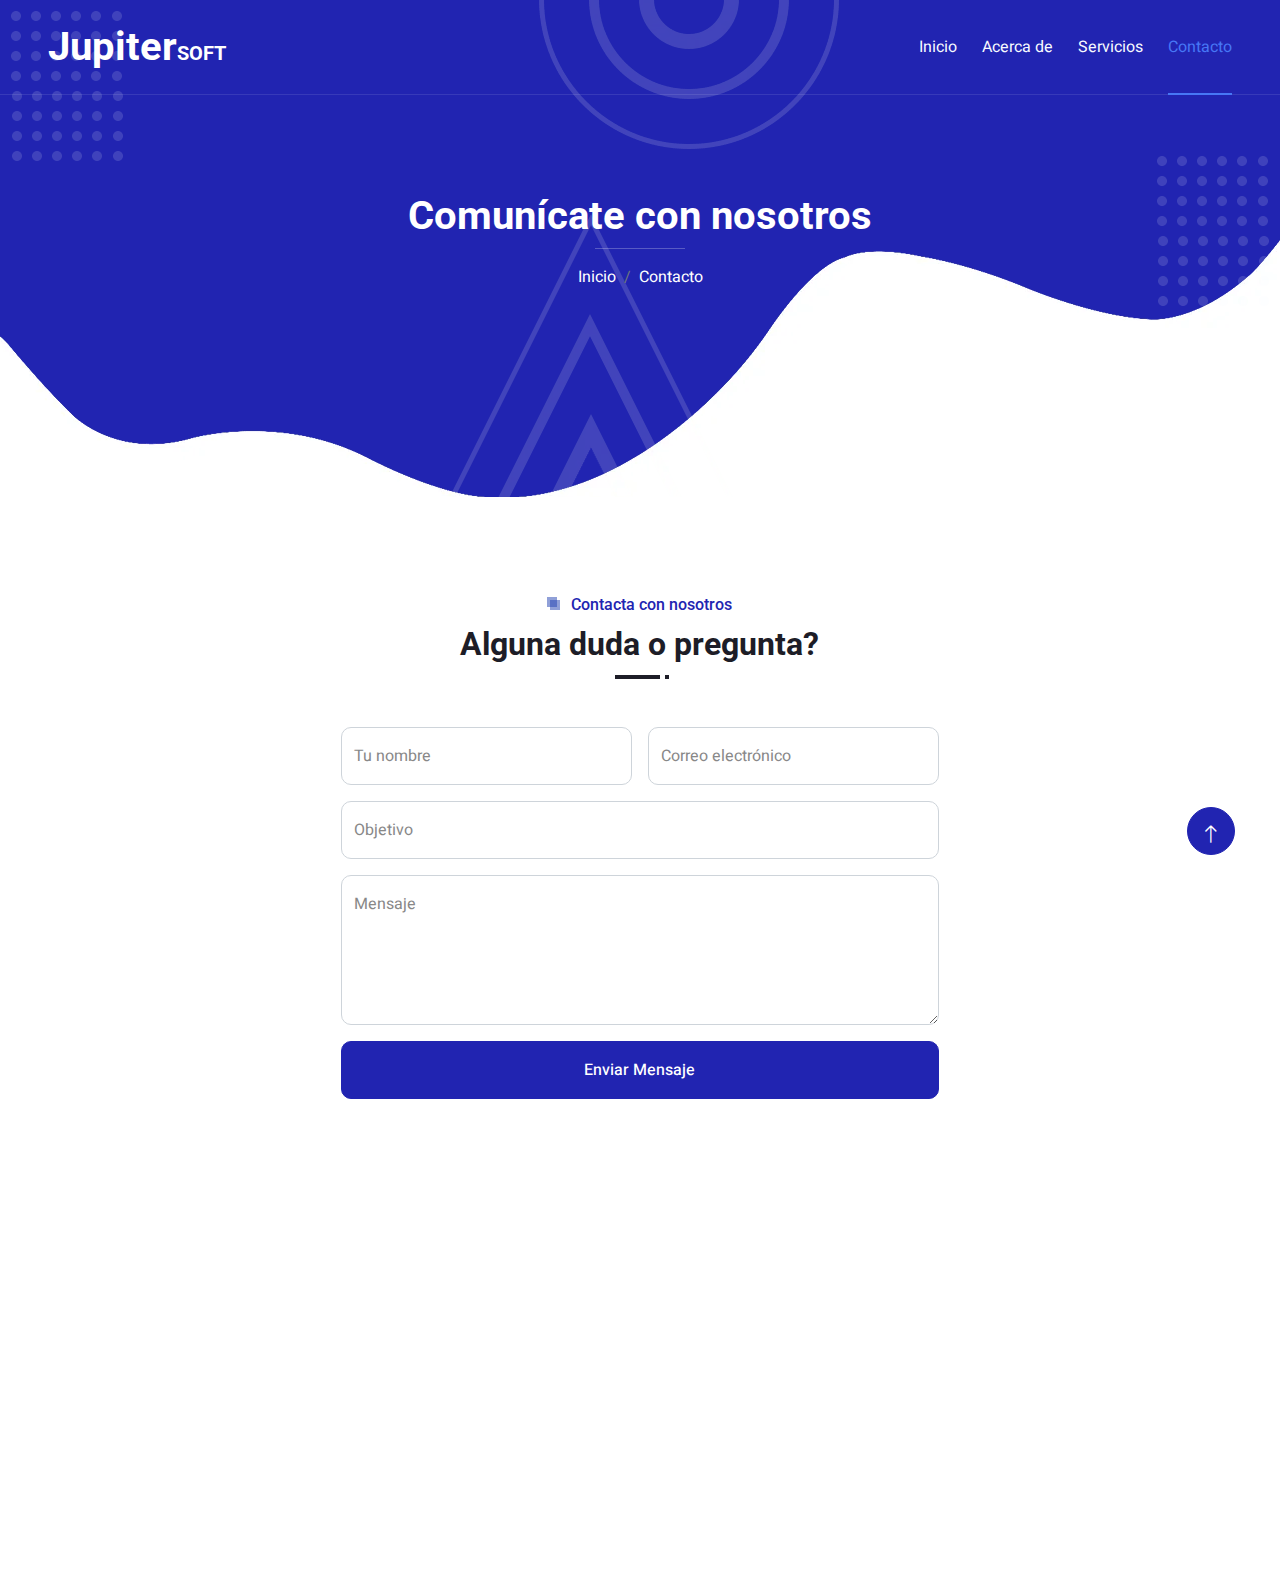
<file: contact.html>
<!DOCTYPE html>
<html lang="en">

<head>
    <meta charset="utf-8" />
    <title>JupiterSoft</title>
    <meta content="width=device-width, initial-scale=1.0" name="viewport" />
    <meta content="software" name="keywords" />
    <meta content="JupiterSoft Empresa lider en el desarrollo de tecnología" name="description" />

    <!-- Favicon -->
    <link rel="shortcut icon" href="img/logo_jupiter.webp">

    <!-- Google Web Fonts -->
    <link rel="preconnect" href="https://fonts.googleapis.com" />
    <link rel="preconnect" href="https://fonts.gstatic.com" crossorigin />
    <link href="https://fonts.googleapis.com/css2?family=Heebo:wght@400;500&family=Roboto:wght@400;500;700&display=swap" rel="stylesheet" />

    <!-- Icon Font Stylesheet -->
    <link href="https://cdnjs.cloudflare.com/ajax/libs/font-awesome/5.10.0/css/all.min.css" rel="stylesheet" />
    <link href="https://cdn.jsdelivr.net/npm/bootstrap-icons@1.4.1/font/bootstrap-icons.css" rel="stylesheet" />

    <!-- Libraries Stylesheet -->
    <link href="lib/animate/animate.min.css" rel="stylesheet" />
    <link href="lib/owlcarousel/assets/owl.carousel.min.css" rel="stylesheet" />
    <link href="lib/lightbox/css/lightbox.min.css" rel="stylesheet" />

    <!-- Customized Bootstrap Stylesheet -->
    <link href="css/bootstrap.min.css" rel="stylesheet" />

    <!-- Template Stylesheet -->
    <link href="css/style.css" rel="stylesheet" />
</head>

<body>
    <div class="container-xxl bg-white p-0">
        <!-- Spinner Start -->
        <div id="spinner" class="show bg-white position-fixed translate-middle w-100 vh-100 top-50 start-50 d-flex align-items-center justify-content-center">
            <div class="spinner-grow text-primary" style="width: 3rem; height: 3rem;" role="status">
                <span class="sr-only">Loading...</span>
            </div>
        </div>
        <!-- Spinner End -->


        <!-- Navbar & Hero Start -->
        <div class="container-xxl position-relative p-0">
            <nav class="navbar navbar-expand-lg navbar-light px-4 px-lg-5 py-3 py-lg-0">
                <a href="" class="navbar-brand p-0">
                    <h1 class="m-0">Jupiter<span class="fs-5">SOFT</span></h1>
                </a>
                <button class="navbar-toggler" type="button" data-bs-toggle="collapse" data-bs-target="#navbarCollapse">
                <span class="fa fa-bars"></span>
            </button>
                <div class="collapse navbar-collapse" id="navbarCollapse">
                    <div class="navbar-nav ms-auto py-0">
                        <a href="index.html" class="nav-item nav-link ">Inicio</a>
                        <a href="about.html" class="nav-item nav-link">Acerca de</a>
                        <a href="service.html" class="nav-item nav-link">Servicios</a>

                        <a href="contact.html" class="nav-item nav-link active">Contacto</a>
                    </div>
                </div>
            </nav>

            <div class="container-xxl py-5 bg-primary hero-header mb-5">
                <div class="container my-5 py-5 px-lg-5">
                    <div class="row g-5 py-5">
                        <div class="col-12 text-center">
                            <h1 class="text-white animated zoomIn">Comunícate con nosotros</h1>
                            <hr class="bg-white mx-auto mt-0" style="width: 90px;">
                            <nav aria-label="breadcrumb">
                                <ol class="breadcrumb justify-content-center">
                                    <li class="breadcrumb-item"><a class="text-white" href="#">Inicio</a></li>
                                    <li class="breadcrumb-item text-white active" aria-current="page">Contacto</li>
                                </ol>
                            </nav>
                        </div>
                    </div>
                </div>
            </div>
        </div>
        <!-- Navbar & Hero End -->


        <!-- Full Screen Search Start -->
        <div class="modal fade" id="searchModal" tabindex="-1">
            <div class="modal-dialog modal-fullscreen">
                <div class="modal-content" style="background: rgba(29, 29, 39, 0.7);">
                    <div class="modal-header border-0">
                        <button type="button" class="btn bg-white btn-close" data-bs-dismiss="modal" aria-label="Close"></button>
                    </div>
                    <div class="modal-body d-flex align-items-center justify-content-center">
                        <div class="input-group" style="max-width: 600px;">
                            <input type="text" class="form-control bg-transparent border-light p-3" placeholder="Type search keyword">
                            <button class="btn btn-light px-4"><i class="bi bi-search"></i></button>
                        </div>
                    </div>
                </div>
            </div>
        </div>
        <!-- Full Screen Search End -->


        <!-- Contact Start -->
        <div class="container-xxl py-5">
            <div class="container px-lg-5">
                <div class="row justify-content-center">
                    <div class="col-lg-7">
                        <div class="section-title position-relative text-center mb-5 pb-2 wow fadeInUp" data-wow-delay="0.1s">
                            <h6 class="position-relative d-inline text-primary ps-4">Contacta con nosotros</h6>
                            <h2 class="mt-2">Alguna duda o pregunta?</h2>
                        </div>
                        <div class="wow fadeInUp" data-wow-delay="0.3s">
                            <form>
                                <div class="row g-3">
                                    <div class="col-md-6">
                                        <div class="form-floating">
                                            <input type="text" class="form-control" id="name" placeholder="Your Name">
                                            <label for="name">Tu nombre</label>
                                        </div>
                                    </div>
                                    <div class="col-md-6">
                                        <div class="form-floating">
                                            <input type="email" class="form-control" id="email" placeholder="Your Email">
                                            <label for="email">Correo electrónico</label>
                                        </div>
                                    </div>
                                    <div class="col-12">
                                        <div class="form-floating">
                                            <input type="text" class="form-control" id="subject" placeholder="Subject">
                                            <label for="subject">Objetivo</label>
                                        </div>
                                    </div>
                                    <div class="col-12">
                                        <div class="form-floating">
                                            <textarea class="form-control" placeholder="Leave a message here" id="message" style="height: 150px"></textarea>
                                            <label for="message">Mensaje</label>
                                        </div>
                                    </div>
                                    <div class="col-12">
                                        <button class="btn btn-primary w-100 py-3" type="submit">Enviar Mensaje</button>
                                    </div>
                                </div>
                            </form>
                        </div>
                    </div>
                </div>
            </div>
        </div>
        <!-- Contact End -->


        <!-- Footer Start -->
        <div class="container-fluid bg-primary text-light footer mt-5 pt-5 wow fadeIn" data-wow-delay="0.1s">
            <div class="container py-5 px-lg-5">
                <div class="row g-5">
                    <div class="col-md-6 col-lg-6">
                        <h5 class="text-white mb-4">Comunícate con nosotros</h5>

                        <p><i class="fa fa-phone-alt me-3"></i>+314 146 8967</p>
                        <p>
                            <i class="fa fa-envelope me-3"></i>contacto@jupitersoft.tech
                        </p>
                        <!-- <div class="d-flex pt-2">
                            <a class="btn btn-outline-light btn-social" href=""><i class="fab fa-twitter"></i
                    ></a>
                            <a class="btn btn-outline-light btn-social" href=""><i class="fab fa-facebook-f"></i
                    ></a>
                            <a class="btn btn-outline-light btn-social" href=""><i class="fab fa-youtube"></i
                    ></a>
                            <a class="btn btn-outline-light btn-social" href=""><i class="fab fa-instagram"></i
                    ></a>
                            <a class="btn btn-outline-light btn-social" href=""><i class="fab fa-linkedin-in"></i
                    ></a>
                        </div> -->
                    </div>
                    <div class="col-md-6 col-lg-6">
                        <h5 class="text-white mb-4">Ligas</h5>
                        <a class="btn btn-link" href="about.html">Acerca de</a>
                        <a class="btn btn-link" href="contact.html">Contactanós</a>
                        <a class="btn btn-link" href="docs/Aviso de Privacidad Jupiter.pdf">Aviso de Privacidad</a>
                      </div>
                </div>
            </div>
            <div class="container px-lg-5">
                <div class="copyright">
                    <div class="row">
                        <div class="col-md-6 text-center text-md-start mb-3 mb-md-0">
                            &copy; <a class="border-bottom" href="index.html">JupiterSoft</a>, Todos los derechos Reservados. Diseñado por
                            <a class="border-bottom" href="">JuanPablo-Hack</a>
                        </div>
                    </div>
                </div>
            </div>
        </div>
        <!-- Footer End -->


        <!-- Back to Top -->
        <a href="#" class="btn btn-lg btn-primary btn-lg-square back-to-top pt-2"><i class="bi bi-arrow-up"></i></a>
    </div>

    <!-- JavaScript Libraries -->
    <script src="https://code.jquery.com/jquery-3.4.1.min.js"></script>
    <script src="https://cdn.jsdelivr.net/npm/bootstrap@5.0.0/dist/js/bootstrap.bundle.min.js"></script>
    <script src="lib/wow/wow.min.js"></script>
    <script src="lib/easing/easing.min.js"></script>
    <script src="lib/waypoints/waypoints.min.js"></script>
    <script src="lib/owlcarousel/owl.carousel.min.js"></script>
    <script src="lib/isotope/isotope.pkgd.min.js"></script>
    <script src="lib/lightbox/js/lightbox.min.js"></script>

    <!-- Template Javascript -->
    <script src="js/main.js"></script>
</body>

</html>
</file>
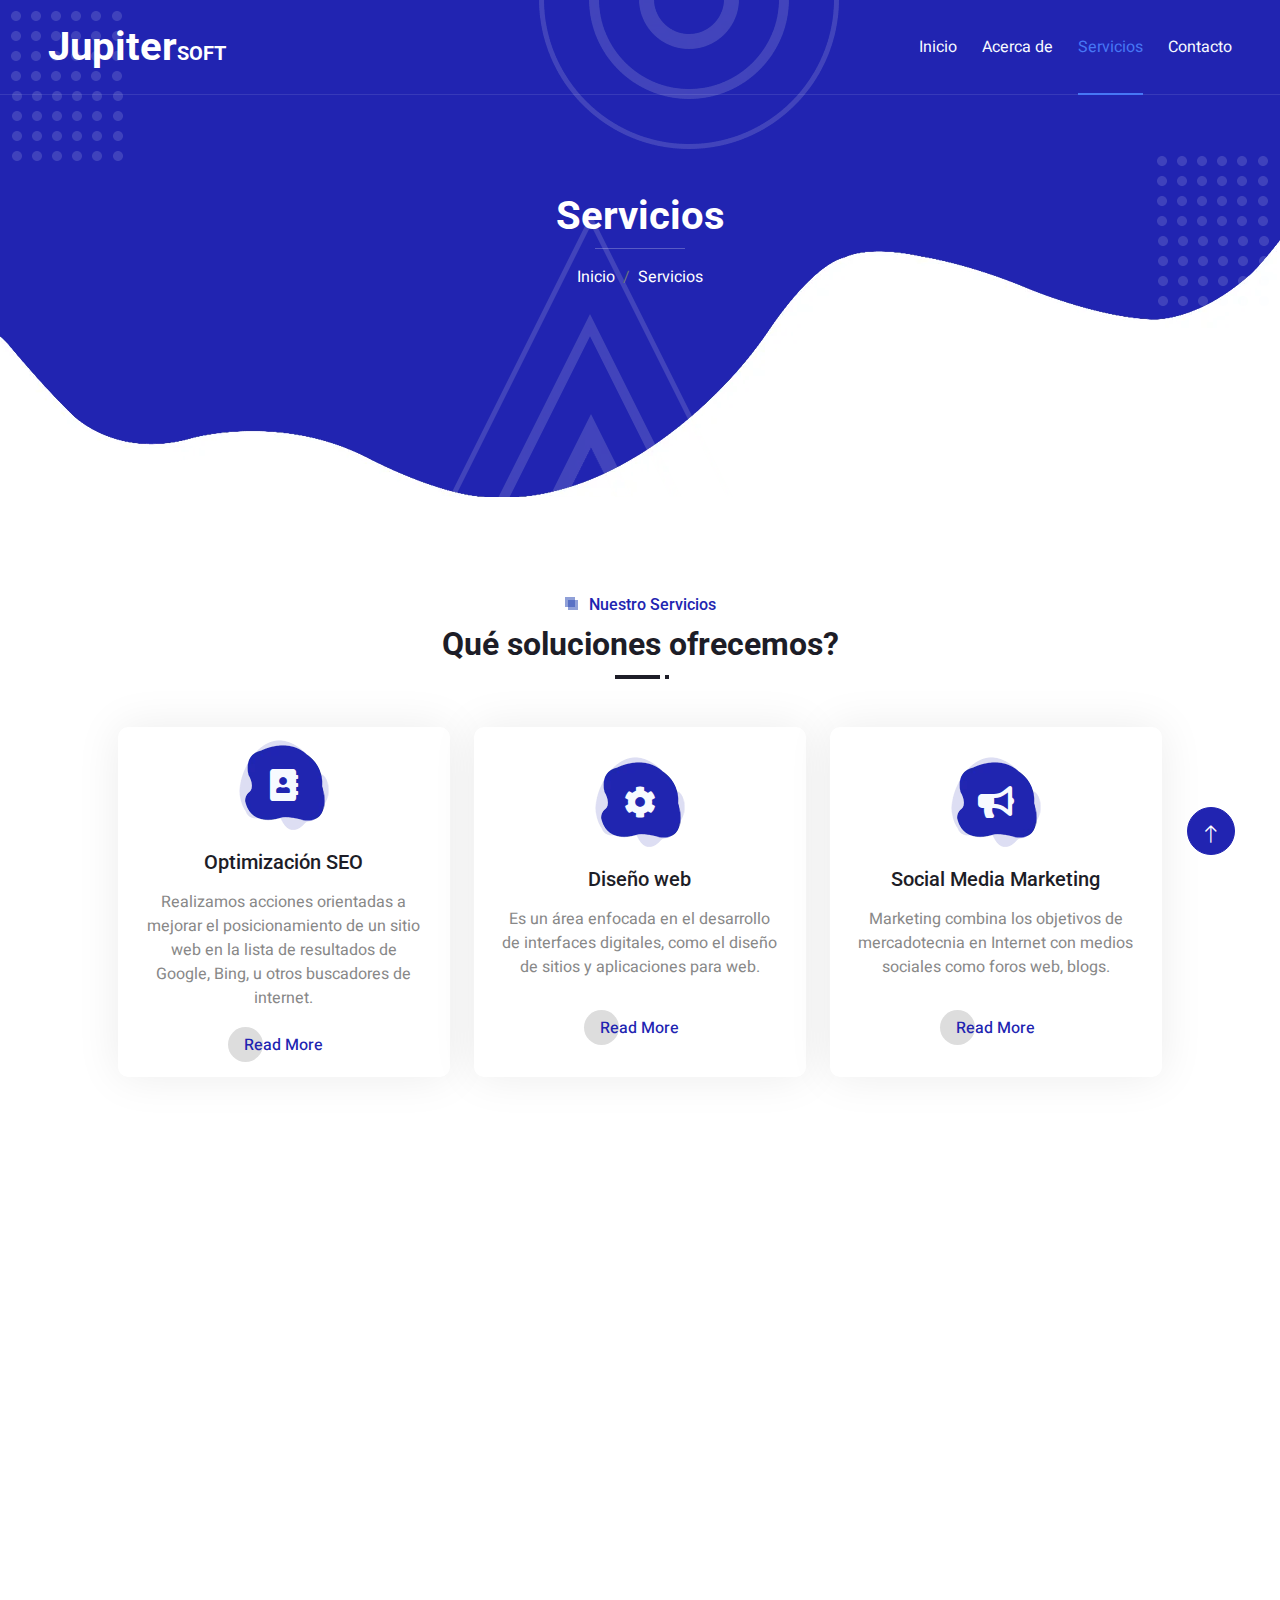
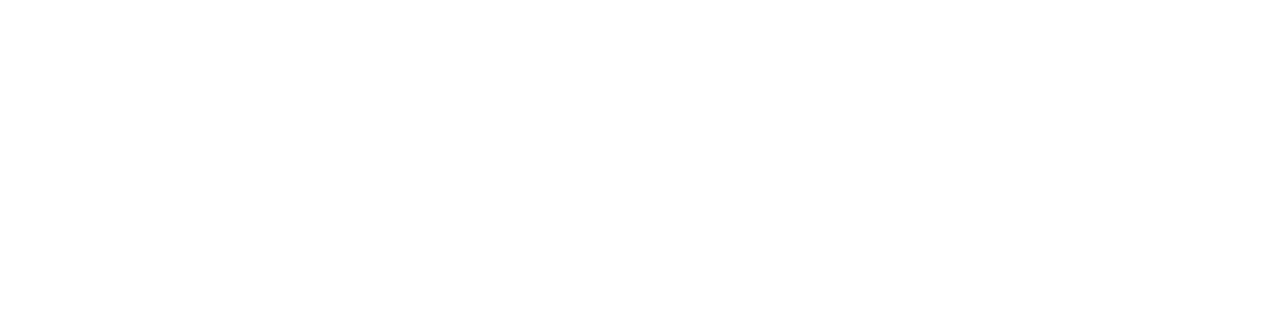
<file: service.html>
<!DOCTYPE html>
<html lang="en">

<head>
    <meta charset="utf-8" />
    <title>JupiterSoft</title>
    <meta content="width=device-width, initial-scale=1.0" name="viewport" />
    <meta content="software" name="keywords" />
    <meta content="JupiterSoft Empresa lider en el desarrollo de tecnología" name="description" />

    <!-- Favicon -->
    <link rel="shortcut icon" href="img/logo_jupiter.webp">

    <!-- Google Web Fonts -->
    <link rel="preconnect" href="https://fonts.googleapis.com" />
    <link rel="preconnect" href="https://fonts.gstatic.com" crossorigin />
    <link href="https://fonts.googleapis.com/css2?family=Heebo:wght@400;500&family=Roboto:wght@400;500;700&display=swap" rel="stylesheet" />

    <!-- Icon Font Stylesheet -->
    <link href="https://cdnjs.cloudflare.com/ajax/libs/font-awesome/5.10.0/css/all.min.css" rel="stylesheet" />
    <link href="https://cdn.jsdelivr.net/npm/bootstrap-icons@1.4.1/font/bootstrap-icons.css" rel="stylesheet" />

    <!-- Libraries Stylesheet -->
    <link href="lib/animate/animate.min.css" rel="stylesheet" />
    <link href="lib/owlcarousel/assets/owl.carousel.min.css" rel="stylesheet" />
    <link href="lib/lightbox/css/lightbox.min.css" rel="stylesheet" />

    <!-- Customized Bootstrap Stylesheet -->
    <link href="css/bootstrap.min.css" rel="stylesheet" />

    <!-- Template Stylesheet -->
    <link href="css/style.css" rel="stylesheet" />
</head>

<body>
    <div class="container-xxl bg-white p-0">
        <!-- Spinner Start -->
        <div id="spinner" class="show bg-white position-fixed translate-middle w-100 vh-100 top-50 start-50 d-flex align-items-center justify-content-center">
            <div class="spinner-grow text-primary" style="width: 3rem; height: 3rem;" role="status">
                <span class="sr-only">Loading...</span>
            </div>
        </div>
        <!-- Spinner End -->


        <!-- Navbar & Hero Start -->
        <div class="container-xxl position-relative p-0">
            <nav class="navbar navbar-expand-lg navbar-light px-4 px-lg-5 py-3 py-lg-0">
                <a href="" class="navbar-brand p-0">
                    <h1 class="m-0">Jupiter<span class="fs-5">SOFT</span></h1>
                </a>
                <button class="navbar-toggler" type="button" data-bs-toggle="collapse" data-bs-target="#navbarCollapse">
                <span class="fa fa-bars"></span>
            </button>
                <div class="collapse navbar-collapse" id="navbarCollapse">
                    <div class="navbar-nav ms-auto py-0">
                        <a href="index.html" class="nav-item nav-link">Inicio</a>
                        <a href="about.html" class="nav-item nav-link ">Acerca de</a>
                        <a href="service.html" class="nav-item nav-link active">Servicios</a>

                        <a href="contact.html" class="nav-item nav-link">Contacto</a>
                    </div>
                </div>
            </nav>

            <div class="container-xxl py-5 bg-primary hero-header mb-5">
                <div class="container my-5 py-5 px-lg-5">
                    <div class="row g-5 py-5">
                        <div class="col-12 text-center">
                            <h1 class="text-white animated zoomIn">Servicios</h1>
                            <hr class="bg-white mx-auto mt-0" style="width: 90px;">
                            <nav aria-label="breadcrumb">
                                <ol class="breadcrumb justify-content-center">
                                    <li class="breadcrumb-item"><a class="text-white" href="#">Inicio</a></li>
                                    <li class="breadcrumb-item text-white active" aria-current="page">Servicios</li>
                                </ol>
                            </nav>
                        </div>
                    </div>
                </div>
            </div>
        </div>
        <!-- Navbar & Hero End -->


        <!-- Full Screen Search Start -->
        <div class="modal fade" id="searchModal" tabindex="-1">
            <div class="modal-dialog modal-fullscreen">
                <div class="modal-content" style="background: rgba(29, 29, 39, 0.7);">
                    <div class="modal-header border-0">
                        <button type="button" class="btn bg-white btn-close" data-bs-dismiss="modal" aria-label="Close"></button>
                    </div>
                    <div class="modal-body d-flex align-items-center justify-content-center">
                        <div class="input-group" style="max-width: 600px;">
                            <input type="text" class="form-control bg-transparent border-light p-3" placeholder="Type search keyword">
                            <button class="btn btn-light px-4"><i class="bi bi-search"></i></button>
                        </div>
                    </div>
                </div>
            </div>
        </div>
        <!-- Full Screen Search End -->


        <!-- Service Start -->
        <div class="container-xxl py-5">
            <div class="container px-lg-5">
                <div class="section-title position-relative text-center mb-5 pb-2 wow fadeInUp" data-wow-delay="0.1s">
                    <h6 class="position-relative d-inline text-primary ps-4">
                        Nuestro Servicios
                    </h6>
                    <h2 class="mt-2">Qué soluciones ofrecemos?</h2>
                </div>
                <div class="row g-4">
                    <div class="col-lg-4 col-md-6 wow zoomIn" data-wow-delay="0.1s">
                        <div class="service-item d-flex flex-column justify-content-center text-center rounded">
                            <div class="service-icon flex-shrink-0">
                                <i class="fa fa-address-book fa-2x"></i>
                            </div>
                            <h5 class="mb-3">Optimización SEO</h5>
                            <p>
                                Realizamos acciones orientadas a mejorar el posicionamiento de un sitio web en la lista de resultados de Google, Bing, u otros buscadores de internet.
                            </p>
                            <a class="btn px-3 mt-auto mx-auto" href="">Read More</a>
                        </div>
                    </div>
                    <div class="col-lg-4 col-md-6 wow zoomIn" data-wow-delay="0.3s">
                        <div class="service-item d-flex flex-column justify-content-center text-center rounded">
                            <div class="service-icon flex-shrink-0">
                                <i class="fa fa-cog fa-2x"></i>
                            </div>
                            <h5 class="mb-3">Diseño web</h5>
                            <p>
                                Es un área enfocada en el desarrollo de interfaces digitales, como el diseño de sitios y aplicaciones para web.
                            </p>
                            <a class="btn px-3 mt-auto mx-auto" href="">Read More</a>
                        </div>
                    </div>
                    <div class="col-lg-4 col-md-6 wow zoomIn" data-wow-delay="0.6s">
                        <div class="service-item d-flex flex-column justify-content-center text-center rounded">
                            <div class="service-icon flex-shrink-0">
                                <i class="fa fa-bullhorn fa-2x" aria-hidden="true"></i>
                            </div>
                            <h5 class="mb-3">Social Media Marketing</h5>
                            <p>
                                Marketing combina los objetivos de mercadotecnia en Internet con medios sociales como foros web, blogs.
                            </p>
                            <a class="btn px-3 mt-auto mx-auto" href="">Read More</a>
                        </div>
                    </div>
                    <div class="col-lg-4 col-md-6 wow zoomIn" data-wow-delay="0.1s">
                        <div class="service-item d-flex flex-column justify-content-center text-center rounded">
                            <div class="service-icon flex-shrink-0">
                                <i class="fa fa-envelope fa-2x"></i>
                            </div>
                            <h5 class="mb-3">Email Marketing</h5>
                            <p>
                                Creamos una herramienta para comunicarse digitalmente con leads y clientes a través del envío masivo de correos electrónicos a una base de contactos.
                            </p>
                            <a class="btn px-3 mt-auto mx-auto" href="">Read More</a>
                        </div>
                    </div>
                    <div class="col-lg-4 col-md-6 wow zoomIn" data-wow-delay="0.3s">
                        <div class="service-item d-flex flex-column justify-content-center text-center rounded">
                            <div class="service-icon flex-shrink-0">
                                <i class="fa fa-terminal fa-2x"></i>
                            </div>
                            <h5 class="mb-3">Ciberseguridad</h5>
                            <p>
                                La ciberseguridad se ha convertido en una prioridad para los gobiernos de todo el mundo, ya que consideran que proteger a los activos disponibles a través de internet.
                            </p>
                            <a class="btn px-3 mt-auto mx-auto" href="">Read More</a>
                        </div>
                    </div>
                    <div class="col-lg-4 col-md-6 wow zoomIn" data-wow-delay="0.6s">
                        <div class="service-item d-flex flex-column justify-content-center text-center rounded">
                            <div class="service-icon flex-shrink-0">
                                <i class="fa fa-server fa-2x"></i>
                            </div>
                            <h5 class="mb-3">Desarrollo de App</h5>
                            <p>
                                El desarrollo de aplicaciones conlleva un ciclo de vida con las siguientes fases: análisis, diseño, construcción, pruebas e implantación y soporte y mantenimiento.
                            </p>
                            <a class="btn px-3 mt-auto mx-auto" href="">Read More</a>
                        </div>
                    </div>
                </div>
            </div>
        </div>
        <!-- Service End -->


        <!-- Footer Start -->
        <div class="container-fluid bg-primary text-light footer mt-5 pt-5 wow fadeIn" data-wow-delay="0.1s">
            <div class="container py-5 px-lg-5">
                <div class="row g-5">
                    <div class="col-md-6 col-lg-6">
                        <h5 class="text-white mb-4">Comunícate con nosotros</h5>

                        <p><i class="fa fa-phone-alt me-3"></i>+314 146 8967</p>
                        <p>
                            <i class="fa fa-envelope me-3"></i>contacto@jupitersoft.tech
                        </p>
                        <!-- <div class="d-flex pt-2">
                            <a class="btn btn-outline-light btn-social" href=""><i class="fab fa-twitter"></i
                    ></a>
                            <a class="btn btn-outline-light btn-social" href=""><i class="fab fa-facebook-f"></i
                    ></a>
                            <a class="btn btn-outline-light btn-social" href=""><i class="fab fa-youtube"></i
                    ></a>
                            <a class="btn btn-outline-light btn-social" href=""><i class="fab fa-instagram"></i
                    ></a>
                            <a class="btn btn-outline-light btn-social" href=""><i class="fab fa-linkedin-in"></i
                    ></a>
                        </div> -->
                    </div>
                    <div class="col-md-6 col-lg-6">
                        <h5 class="text-white mb-4">Ligas</h5>
                        <a class="btn btn-link" href="about.html">Acerca de</a>
                        <a class="btn btn-link" href="contact.html">Contactanós</a>
                        <a class="btn btn-link" href="docs/Aviso de Privacidad Jupiter.pdf">Aviso de Privacidad</a>
                      </div>
                </div>
            </div>
            <div class="container px-lg-5">
                <div class="copyright">
                    <div class="row">
                        <div class="col-md-6 text-center text-md-start mb-3 mb-md-0">
                            &copy; <a class="border-bottom" href="index.html">JupiterSoft</a>, Todos los derechos Reservados. Diseñado por
                            <a class="border-bottom" href="">JuanPablo-Hack</a>
                        </div>
                    </div>
                </div>
            </div>
        </div>
        <!-- Footer End -->


        <!-- Back to Top -->
        <a href="#" class="btn btn-lg btn-primary btn-lg-square back-to-top pt-2"><i class="bi bi-arrow-up"></i></a>
    </div>

    <!-- JavaScript Libraries -->
    <script src="https://code.jquery.com/jquery-3.4.1.min.js"></script>
    <script src="https://cdn.jsdelivr.net/npm/bootstrap@5.0.0/dist/js/bootstrap.bundle.min.js"></script>
    <script src="lib/wow/wow.min.js"></script>
    <script src="lib/easing/easing.min.js"></script>
    <script src="lib/waypoints/waypoints.min.js"></script>
    <script src="lib/owlcarousel/owl.carousel.min.js"></script>
    <script src="lib/isotope/isotope.pkgd.min.js"></script>
    <script src="lib/lightbox/js/lightbox.min.js"></script>

    <!-- Template Javascript -->
    <script src="js/main.js"></script>
</body>

</html>
</file>
<file: css/style.css>
/********** Template CSS **********/
:root {
    --primary: #2124B1;
    --secondary: #4777F5;
    --light: #F7FAFF;
    --dark: #1D1D27;
}


/*** Spinner ***/
#spinner {
    opacity: 0;
    visibility: hidden;
    transition: opacity .5s ease-out, visibility 0s linear .5s;
    z-index: 99999;
}

#spinner.show {
    transition: opacity .5s ease-out, visibility 0s linear 0s;
    visibility: visible;
    opacity: 1;
}

.back-to-top {
    position: fixed;
    display: none;
    right: 45px;
    bottom: 45px;
    z-index: 99;
}


/*** Heading ***/
h1,
h2,
h3,
.fw-bold {
    font-weight: 700 !important;
}

h4,
h5,
h6,
.fw-medium {
    font-weight: 500 !important;
}


/*** Button ***/
.btn {
    font-weight: 500;
    transition: .5s;
}

.btn-square {
    width: 38px;
    height: 38px;
}

.btn-sm-square {
    width: 32px;
    height: 32px;
}

.btn-lg-square {
    width: 48px;
    height: 48px;
}

.btn-square,
.btn-sm-square,
.btn-lg-square {
    padding: 0;
    display: flex;
    align-items: center;
    justify-content: center;
    font-weight: normal;
    border-radius: 50px;
}


/*** Navbar ***/
.navbar-light .navbar-nav .nav-link {
    position: relative;
    margin-left: 25px;
    padding: 35px 0;
    color: var(--light) !important;
    outline: none;
    transition: .5s;
}

.sticky-top.navbar-light .navbar-nav .nav-link {
    padding: 20px 0;
    color: var(--dark) !important;
}

.navbar-light .navbar-nav .nav-link:hover,
.navbar-light .navbar-nav .nav-link.active {
    color: var(--secondary) !important;
}

.navbar-light .navbar-brand h1 {
    color: #FFFFFF;
}

.navbar-light .navbar-brand img {
    max-height: 60px;
    transition: .5s;
}

.sticky-top.navbar-light .navbar-brand img {
    max-height: 45px;
}

@media (max-width: 991.98px) {
    .sticky-top.navbar-light {
        position: relative;
        background: #FFFFFF;
    }

    .navbar-light .navbar-collapse {
        margin-top: 15px;
        border-top: 1px solid #DDDDDD;
    }

    .navbar-light .navbar-nav .nav-link,
    .sticky-top.navbar-light .navbar-nav .nav-link {
        padding: 10px 0;
        margin-left: 0;
        color: var(--dark) !important;
    }

    .navbar-light .navbar-brand h1 {
        color: var(--primary);
    }

    .navbar-light .navbar-brand img {
        max-height: 45px;
    }
}

@media (min-width: 992px) {
    .navbar-light {
        position: absolute;
        width: 100%;
        top: 0;
        left: 0;
        border-bottom: 1px solid rgba(256, 256, 256, .1);
        z-index: 999;
    }
    
    .sticky-top.navbar-light {
        position: fixed;
        background: #FFFFFF;
    }

    .navbar-light .navbar-nav .nav-link::before {
        position: absolute;
        content: "";
        width: 0;
        height: 2px;
        bottom: -1px;
        left: 50%;
        background: var(--secondary);
        transition: .5s;
    }

    .navbar-light .navbar-nav .nav-link:hover::before,
    .navbar-light .navbar-nav .nav-link.active::before {
        width: 100%;
        left: 0;
    }

    .navbar-light .navbar-nav .nav-link.nav-contact::before {
        display: none;
    }

    .sticky-top.navbar-light .navbar-brand h1 {
        color: var(--primary);
    }
}


/*** Hero Header ***/
.hero-header {
    background:
        url(../img/bg-dot.webp),
        url(../img/bg-dot.webp),
        url(../img/bg-round.webp),
        url(../img/bg-tree.webp),
        url(../img/bg-bottom-hero.webp);
    background-position:
        10px 10px,
        bottom 190px right 10px,
        left 55% top -1px,
        left 45% bottom -1px,
        center bottom -1px;
    background-repeat: no-repeat;
}


/*** Section Title ***/
.section-title::before {
    position: absolute;
    content: "";
    width: 45px;
    height: 4px;
    bottom: 0;
    left: 0;
    background: var(--dark);
}

.section-title::after {
    position: absolute;
    content: "";
    width: 4px;
    height: 4px;
    bottom: 0;
    left: 50px;
    background: var(--dark);
}

.section-title.text-center::before {
    left: 50%;
    margin-left: -25px;
}

.section-title.text-center::after {
    left: 50%;
    margin-left: 25px;
}

.section-title h6::before,
.section-title h6::after {
    position: absolute;
    content: "";
    width: 10px;
    height: 10px;
    top: 2px;
    left: 0;
    background: rgba(33, 66, 177, .5);
}

.section-title h6::after {
    top: 5px;
    left: 3px;
}


/*** Service ***/
.service-item {
    position: relative;
    height: 350px;
    padding: 30px 25px;
    background: #FFFFFF;
    box-shadow: 0 0 45px rgba(0, 0, 0, .08);
    transition: .5s;
}

.service-item:hover {
    background: var(--primary);
}

.service-item .service-icon {
    margin: 0 auto 20px auto;
    width: 90px;
    height: 90px;
    display: flex;
    align-items: center;
    justify-content: center;
    color: var(--light);
    background: url(../img/icon-shape-primary.webp) center center no-repeat;
    transition: .5s;
}

.service-item:hover .service-icon {
    color: var(--primary);
    background: url(../img/icon-shape-white.webp);
}

.service-item h5,
.service-item p {
    transition: .5s;
}

.service-item:hover h5,
.service-item:hover p {
    color: var(--light);
}

.service-item a.btn {
    position: relative;
    display: flex;
    color: var(--primary);
    transition: .5s;
    z-index: 1;
}

.service-item:hover a.btn {
    color: var(--primary);
}

.service-item a.btn::before {
    position: absolute;
    content: "";
    width: 35px;
    height: 35px;
    top: 0;
    left: 0;
    border-radius: 35px;
    background: #DDDDDD;
    transition: .5s;
    z-index: -1;
}

.service-item:hover a.btn::before {
    width: 100%;
    background: var(--light);
}


/*** Testimonial ***/
.newsletter,
.testimonial {
    background:
        url(../img/bg-top.webp),
        url(../img/bg-bottom.webp);
    background-position:
        left top,
        right bottom;
    background-repeat: no-repeat;
}

.testimonial-carousel .owl-item .testimonial-item,
.testimonial-carousel .owl-item.center .testimonial-item * {
    transition: .5s;
}

.testimonial-carousel .owl-item.center .testimonial-item {
    background: var(--light) !important;
    border-color: var(--light);
}

.testimonial-carousel .owl-item.center .testimonial-item * {
    color: #888888;
}

.testimonial-carousel .owl-item.center .testimonial-item i {
    color: var(--primary) !important;
}

.testimonial-carousel .owl-item.center .testimonial-item h6 {
    color: var(--dark) !important;
}


/*** Team ***/
.team-item {
    position: relative;
    transition: .5s;
    z-index: 1;
}

.team-item::after {
    position: absolute;
    content: "";
    top: 3rem;
    right: 3rem;
    bottom: 0;
    left: 0;
    border-radius: 10px;
    background: #FFFFFF;
    box-shadow: 0 0 45px rgba(0, 0, 0, .1);
    transition: .5s;
    z-index: -1;
}

.team-item:hover::after {
    background: var(--primary);
}

.team-item h5,
.team-item small {
    transition: .5s;
}

.team-item:hover h5,
.team-item:hover small {
    color: var(--light);
}


/*** Project Portfolio ***/
#portfolio-flters .btn {
    position: relative;
    display: inline-block;
    margin: 10px 4px 0 4px;
    transition: .5s;
}

#portfolio-flters .btn::after {
    position: absolute;
    content: "";
    right: -1px;
    bottom: -1px;
    border-left: 20px solid transparent;
    border-right: 0 solid transparent;
    border-bottom: 50px solid #FFFFFF;
}

#portfolio-flters .btn:hover,
#portfolio-flters .btn.active {
    color: var(--light);
    background: var(--primary);
}

.portfolio-overlay {
    position: absolute;
    display: flex;
    flex-direction: column;
    justify-content: center;
    width: 100%;
    height: 100%;
    padding: 30px;
    top: 0;
    left: 0;
    background: var(--primary);
    transition: .5s;
    z-index: 1;
    opacity: 0;
}

.portfolio-item:hover .portfolio-overlay {
    opacity: 1;
}

.portfolio-item .btn {
    position: absolute;
    width: 90px;
    height: 90px;
    top: 0px;
    right: 0px;
    display: flex;
    align-items: center;
    justify-content: center;
    background: url(../img/icon-shape-white.webp) center center no-repeat;
    border: none;
    transition: .5s;
    opacity: 0;
    z-index: 2;
}

.portfolio-item:hover .btn {
    opacity: 1;
    transition-delay: .15s;
}


/*** Footer ***/
.footer {
    background: url(../img/footer.webp) center center no-repeat;
    background-size: contain;
}

.footer .btn.btn-social {
    margin-right: 5px;
    width: 40px;
    height: 40px;
    display: flex;
    align-items: center;
    justify-content: center;
    color: var(--light);
    border: 1px solid rgba(256, 256, 256, .1);
    border-radius: 40px;
    transition: .3s;
}

.footer .btn.btn-social:hover {
    color: var(--primary);
}

.footer .btn.btn-link {
    display: block;
    margin-bottom: 10px;
    padding: 0;
    text-align: left;
    color: var(--light);
    font-weight: normal;
    transition: .3s;
}

.footer .btn.btn-link::before {
    position: relative;
    content: "\f105";
    font-family: "Font Awesome 5 Free";
    font-weight: 900;
    margin-right: 10px;
}

.footer .btn.btn-link:hover {
    letter-spacing: 1px;
    box-shadow: none;
}

.footer .copyright {
    padding: 25px 0;
    font-size: 14px;
    border-top: 1px solid rgba(256, 256, 256, .1);
}

.footer .copyright a {
    color: var(--light);
}

.footer .footer-menu a {
    margin-right: 15px;
    padding-right: 15px;
    border-right: 1px solid rgba(255, 255, 255, .1);
}

.footer .footer-menu a:last-child {
    margin-right: 0;
    padding-right: 0;
    border-right: none;
}
</file>
